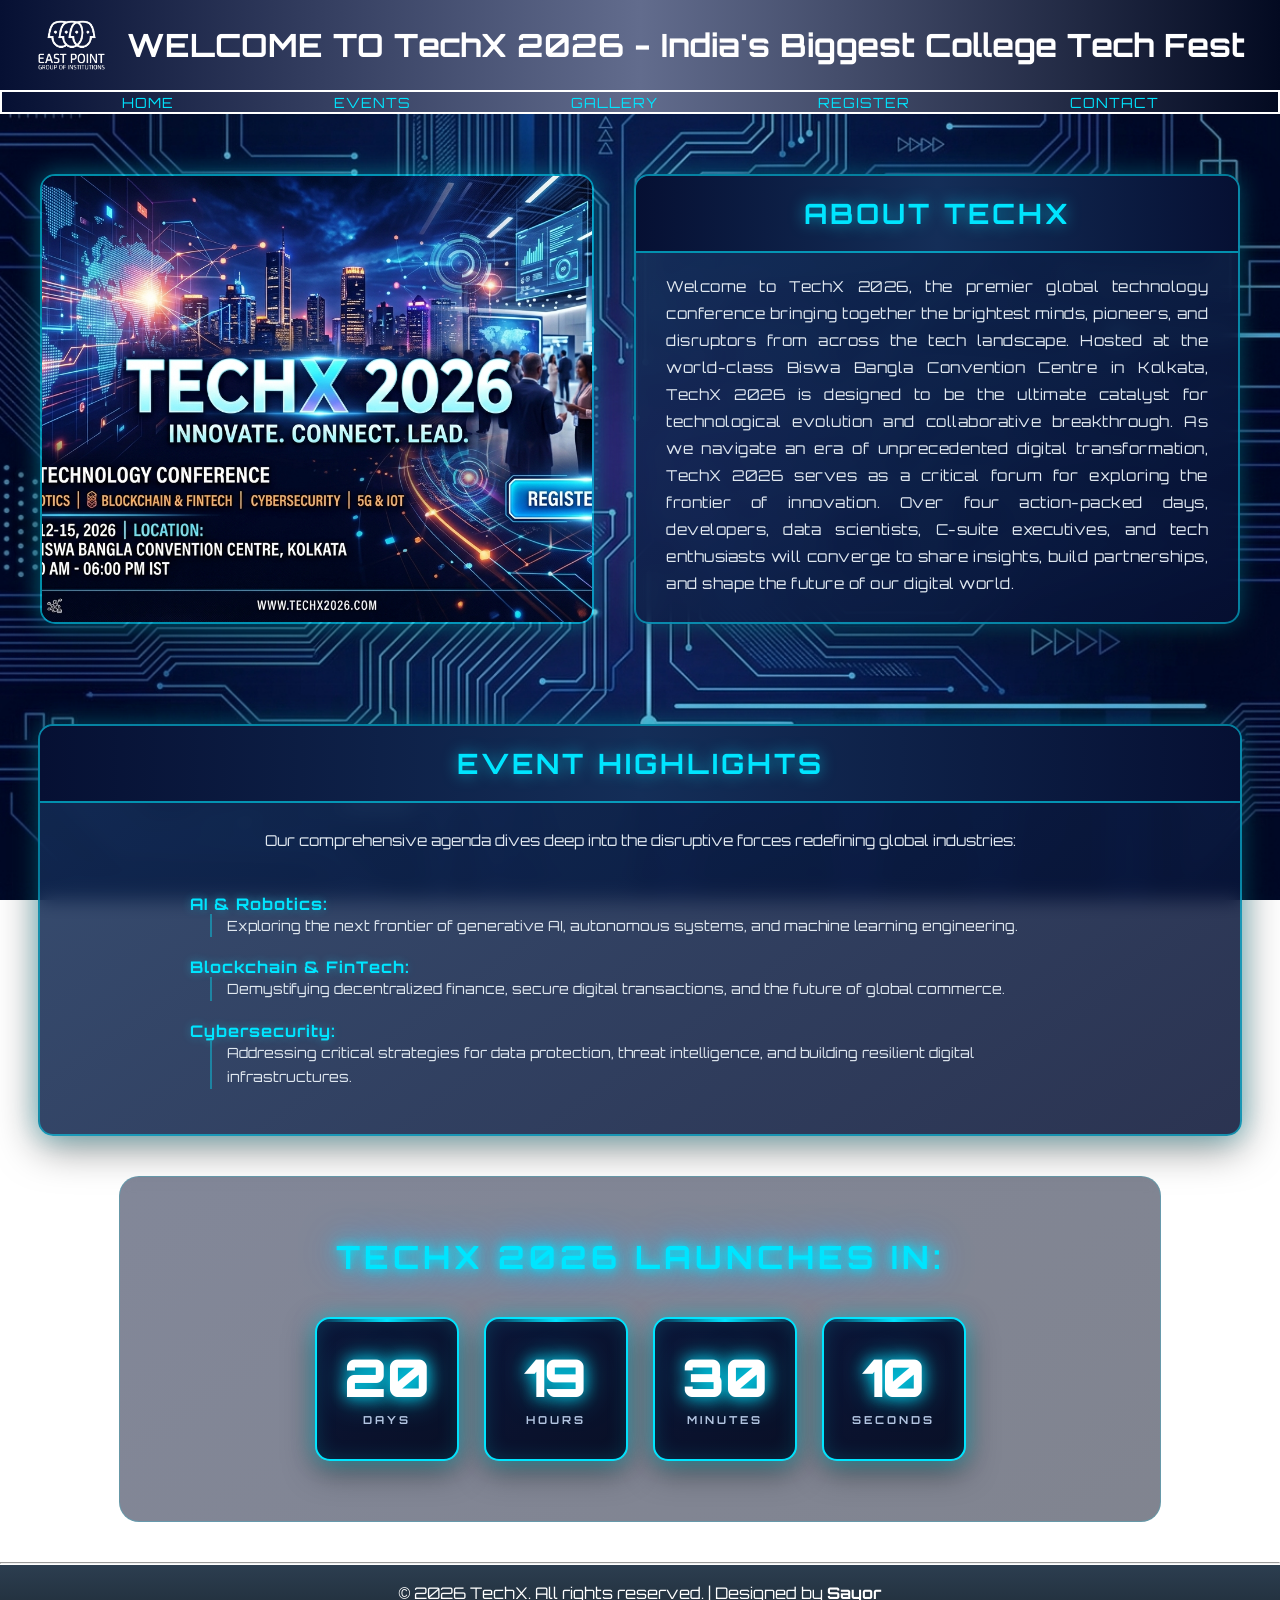
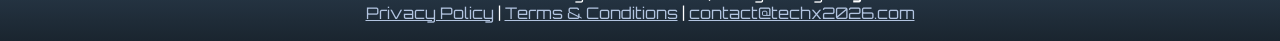
<file: index.html>
<!DOCTYPE html>
<html lang="en">
<head>
    <meta charset="UTF-8">
    <meta name="viewport" content="width=device-width, initial-scale=1.0">
    <title>TechX 2026</title>
    <meta name="description" content="This is the official website for TechX 2026">
    <meta name="author" content="Sayor">
    <link rel="icon" href="images/icons8-ico-16.png" type="images/png">
    <link rel="preconnect" href="https://fonts.googleapis.com">
    <link rel="preconnect" href="https://fonts.gstatic.com" crossorigin>
    <link href="https://fonts.googleapis.com/css2?family=Orbitron:wght@400..900&display=swap" rel="stylesheet">
    <link rel="stylesheet" href="css/style.css">
    <link rel="stylesheet" href="css/index.css">
</head>
<body>
    <header class="header">
        <div class="title-bar">
            <img src="images/logo.png" alt="College logo" id="logo">
            <h1>WELCOME TO TechX 2026 - India's Biggest College Tech Fest</h1>
        </div>
        <nav>
            <ul>
                <li><a href="index.html">HOME</a></li>
                <li><a href="events.html">EVENTS</a></li>
                <li><a href="gallery.html">GALLERY</a></li>
                <li><a href="register.html">REGISTER</a></li>
                <li><a href="contact.html">CONTACT</a></li>
            </ul>
        </nav>
    </header>
    <main class="hero-section">
        <section class="banner">
            <img src="images/Gemini_Generated_Image_js5zwejs5zwejs5z.png" alt="Event banner" height="200" id="event_logo">
            <section id="about">
            <h2>ABOUT TECHX</h2>
                <p>Welcome to TechX 2026, the premier global technology conference bringing together the brightest minds, pioneers, and disruptors from across the tech landscape. Hosted at the world-class Biswa Bangla Convention Centre in Kolkata, TechX 2026 is designed to be the ultimate catalyst for technological evolution and collaborative breakthrough.
                As we navigate an era of unprecedented digital transformation, TechX 2026 serves as a critical forum for exploring the frontier of innovation. Over four action-packed days, developers, data scientists, C-suite executives, and tech enthusiasts will converge to share insights, build partnerships, and shape the future of our digital world.</p>
            </section>
        </section>
        <section class="highlights">
            <h2>EVENT HIGHLIGHTS</h2>
            <p>Our comprehensive agenda dives deep into the disruptive forces redefining global industries:</p>
            <dl>
                <dt><b>AI & Robotics:</b></dt>
                <dd>Exploring the next frontier of generative AI, autonomous systems, and machine learning engineering.</dd>
                <dt><b>Blockchain & FinTech:</b></dt>
                <dd>Demystifying decentralized finance, secure digital transactions, and the future of global commerce.</dd>
                <dt><b>Cybersecurity:</b></dt>
                <dd>Addressing critical strategies for data protection, threat intelligence, and building resilient digital infrastructures.</dd>
            </dl>
        </section>
        <section>
        <div class="countdown-container">
            <h2>TechX 2026 Launches In:</h2>
                <div id="countdown">
                    <div class="time-box">
                    <span id="days">20</span>
                    <small>Days</small>
                </div>
                <div class="time-box">
                    <span id="hours">19</span>
                    <small>Hours</small>
                    </div>
                <div class="time-box">
                    <span id="minutes">30</span>
                    <small>Minutes</small>
                </div>
                <div class="time-box">
                    <span id="seconds">10</span>
                    <small>Seconds</small>
                </div>
            </div>
        </div>
        </section>
    </main>
    <hr>
    <footer class="footer">
        <p>&copy; 2026 TechX. All rights reserved. | Designed by <b>Sayor</b></p>
        <p>
            <a href="#">Privacy Policy</a> |
            <a href="#">Terms &amp; Conditions</a> |
            <a href="mailto:contact@techx2026.com">contact@techx2026.com</a>
        </p>
    </footer>
</body>
</html>
</file>
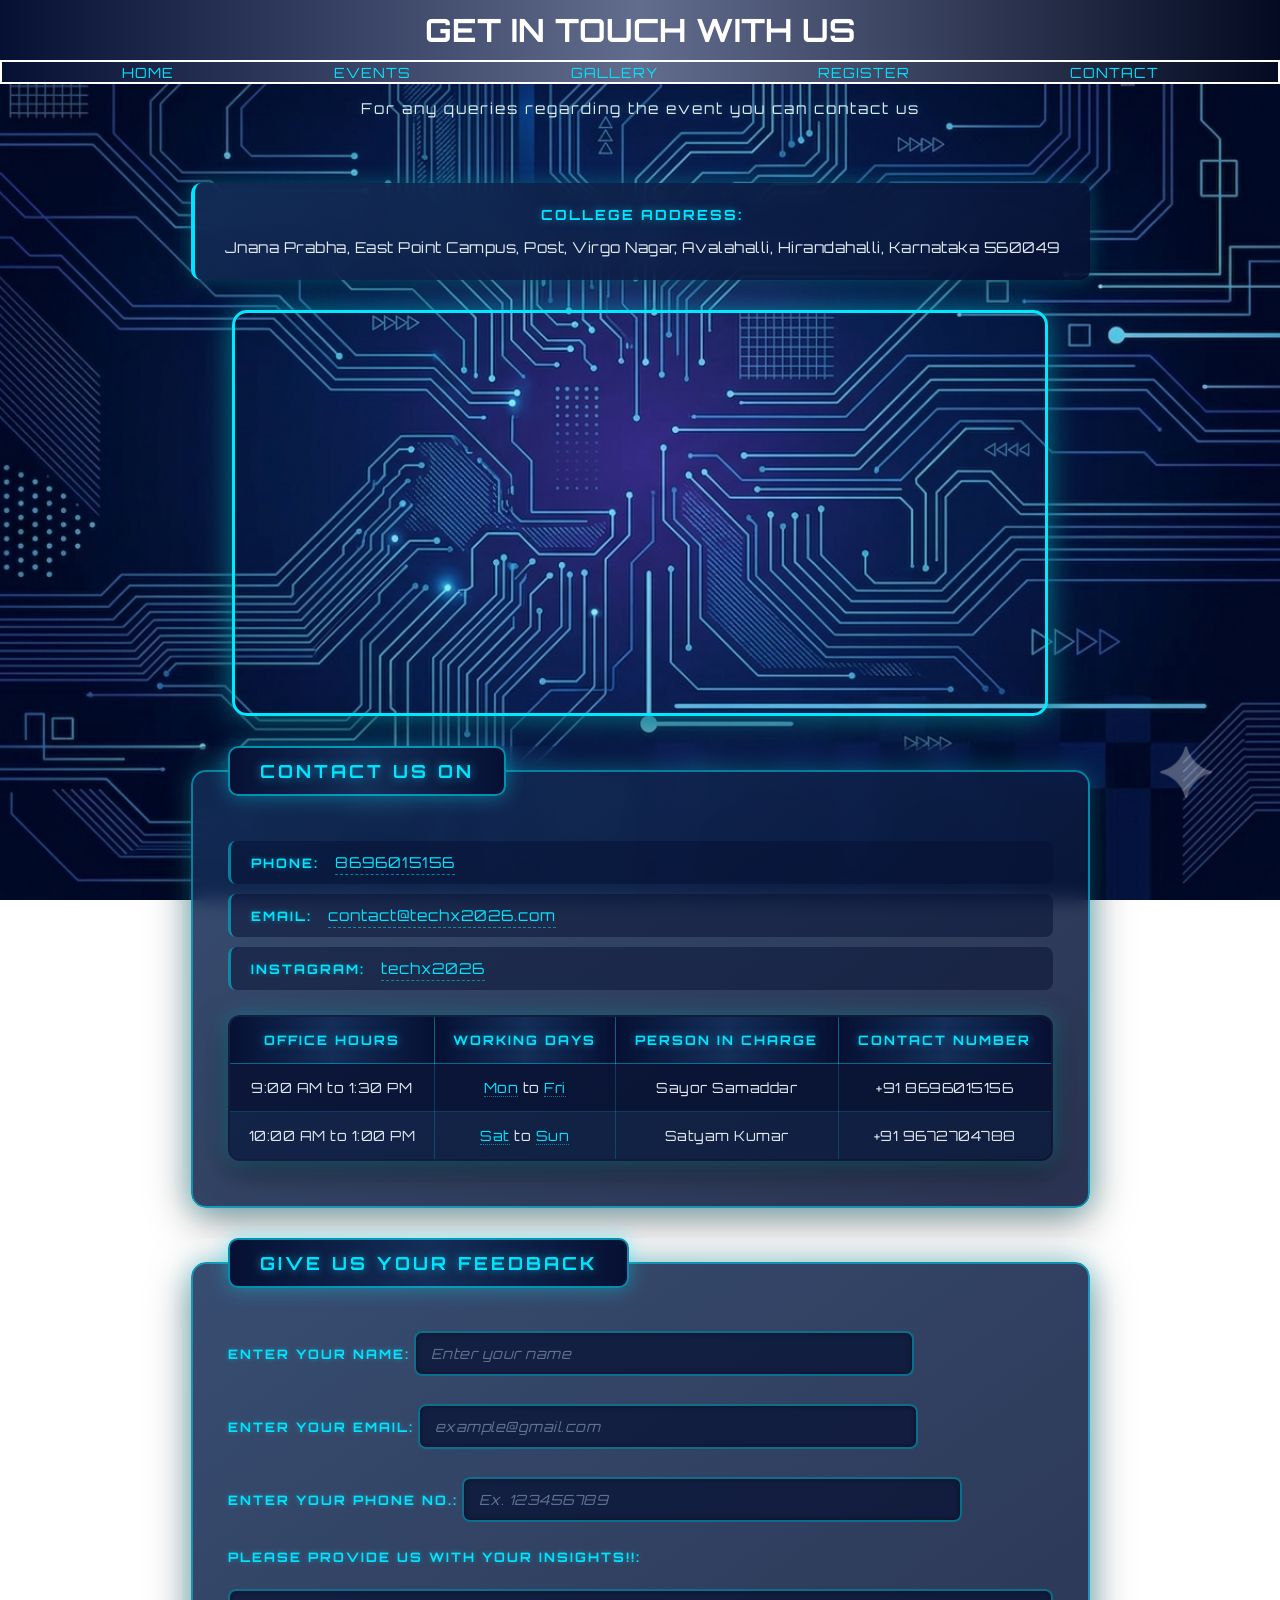
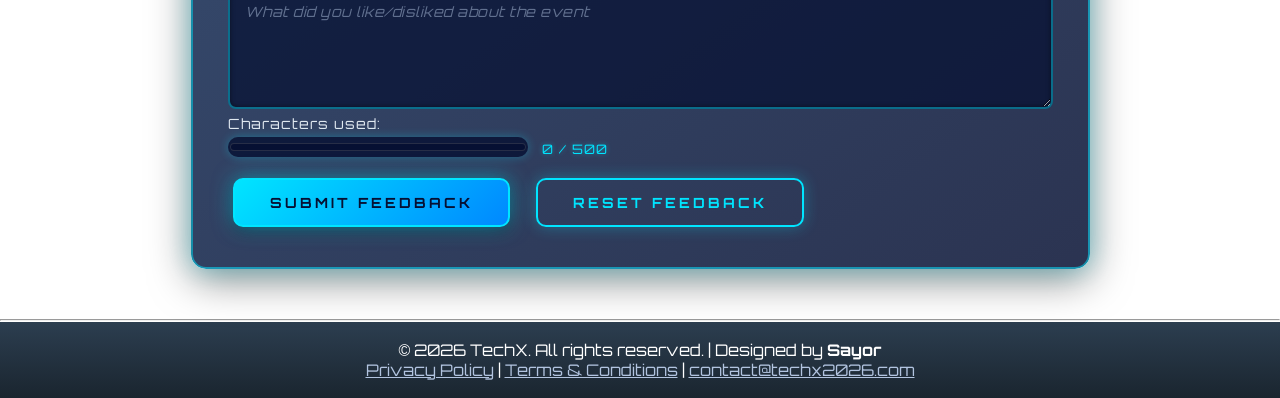
<file: contact.html>
<!DOCTYPE html>
<html lang="en">
<head>
    <meta charset="UTF-8">
    <meta name="viewport" content="width=device-width, initial-scale=1.0">
    <title>Contact</title>
    <meta name="description" content="This is the official website for TechX 2026">
    <meta name="author" content="Sayor">
    <link rel="icon" href="images/icons8-ico-16.png" type="images/png">
    <link rel="preconnect" href="https://fonts.googleapis.com">
    <link rel="preconnect" href="https://fonts.gstatic.com" crossorigin>
    <link href="https://fonts.googleapis.com/css2?family=Orbitron:wght@400..900&display=swap" rel="stylesheet">
    <link rel="stylesheet" href="css/style.css">
    <link rel="stylesheet" href="css/contact.css">
</head>
<body>
    <header class="header">
        <h1 class="title-bar">GET IN TOUCH WITH US</h1>
        <nav>
            <ul>
                <li><a href="index.html">HOME</a></li>
                <li><a href="events.html">EVENTS</a></li>
                <li><a href="gallery.html">GALLERY</a></li>
                <li><a href="register.html">REGISTER</a></li>
                <li><a href="contact.html">CONTACT</a></li>
            </ul>
        </nav>
        <p>For any queries regarding the event you can contact us</p>
    </header>
    <main>
        <p><b>College address:</b> Jnana Prabha, East Point Campus, Post, Virgo Nagar, Avalahalli, Hirandahalli, Karnataka 560049</p>
        <iframe 
            src="https://www.google.com/maps/embed?pb=!1m18!1m12!1m3!1d3887.262575235544!2d77.74088467591605!3d13.018919614138128!2m3!1f0!2f0!3f0!3m2!1i1024!2i768!4f13.1!3m3!1m2!1s0x3bae11d4e2402179%3A0x270929984dd1db7!2sEast+Point+College+of+Engineering+And+Technology!5e0!3m2!1sen!2sin!4v1715600000000!5m2!1sen!2sin" 
            width="40%" 
            height="350" 
            style="border: 5px solid black;" 
            allowfullscreen="" 
            loading="lazy" 
            referrerpolicy="no-referrer-when-downgrade"
            >
        </iframe>
        <fieldset>
            <legend><b>Contact us on</b></legend>
            <p><b>Phone: </b><a href="tel:+918696015156">8696015156</a></p>
            <p><b>Email: </b><a href="mailto:contact@techx2026.com">contact@techx2026.com</a></p>
            <p><b>Instagram: </b><a href="https://www.instagram.com/?hl=en">techx2026</a></p>
            <table border="3">
                <thead>
                    <tr>
                        <th>Office Hours</th>
                        <th>Working Days</th>
                        <th>Person in charge</th>
                        <th>Contact Number</th>
                    </tr>
                </thead>
                <tbody>
                    <tr>
                        <td>9:00 AM to 1:30 PM</td>
                        <td><abbr title="Monday">Mon</abbr> to <abbr title="Friday">Fri</abbr></td>
                        <td>Sayor Samaddar</td>
                        <td>+91 8696015156</td>
                    </tr>
                    <tr>  
                        <td>10:00 AM to 1:00 PM</td>
                        <td><abbr title="Saturday">Sat</abbr> to <abbr title="Sunday">Sun</abbr></td>
                        <td>Satyam Kumar</td>
                        <td>+91 9672704788</td>
                    </tr> 
                </tbody>
            </table>
        </fieldset>
        <fieldset>
            <legend><b>Give us your feedback</b></legend>
            <label for="name"><b>Enter your name: </b></label>
            <input type="text" id="name" name="name" placeholder="Enter your name"><br><br>
            <label for="email"><b>Enter your email: </b></label>
            <input type="email" id="email" name="email" placeholder="example@gmail.com"><br><br>
            <label for="phone"><b>Enter your phone no.: </b></label>
            <input type="tel" id="phone" name="phone" placeholder="Ex. 123456789">
            <p><b>Please provide us with your insights!!:</b></p>
            <textarea id="feedback" name="participant_feedback" rows="5" cols="50" placeholder="What did you like/disliked about the event" maxlength="500"></textarea>
            <br>
                <label for="char-meter">Characters used:</label><br>
                <meter id="char-meter" min="0" max="500" low="100" high="400" optimum="300" value="0"></meter>
                <span id="char-count">0 / 500</span>
            <br>
            <input type="submit" value="Submit Feedback">
            &nbsp;&nbsp;
            <input type="reset" value="Reset Feedback" id="resetBtn">
        </fieldset>
    </main>
    <hr>
    <footer class="footer">
        <p>&copy; 2026 TechX. All rights reserved. | Designed by <b>Sayor</b></p>
        <p>
            <a href="#">Privacy Policy</a> |
            <a href="#">Terms &amp; Conditions</a> |
            <a href="mailto:contact@techx2026.com">contact@techx2026.com</a>
        </p>
    </footer>
</body>
</html>
</file>
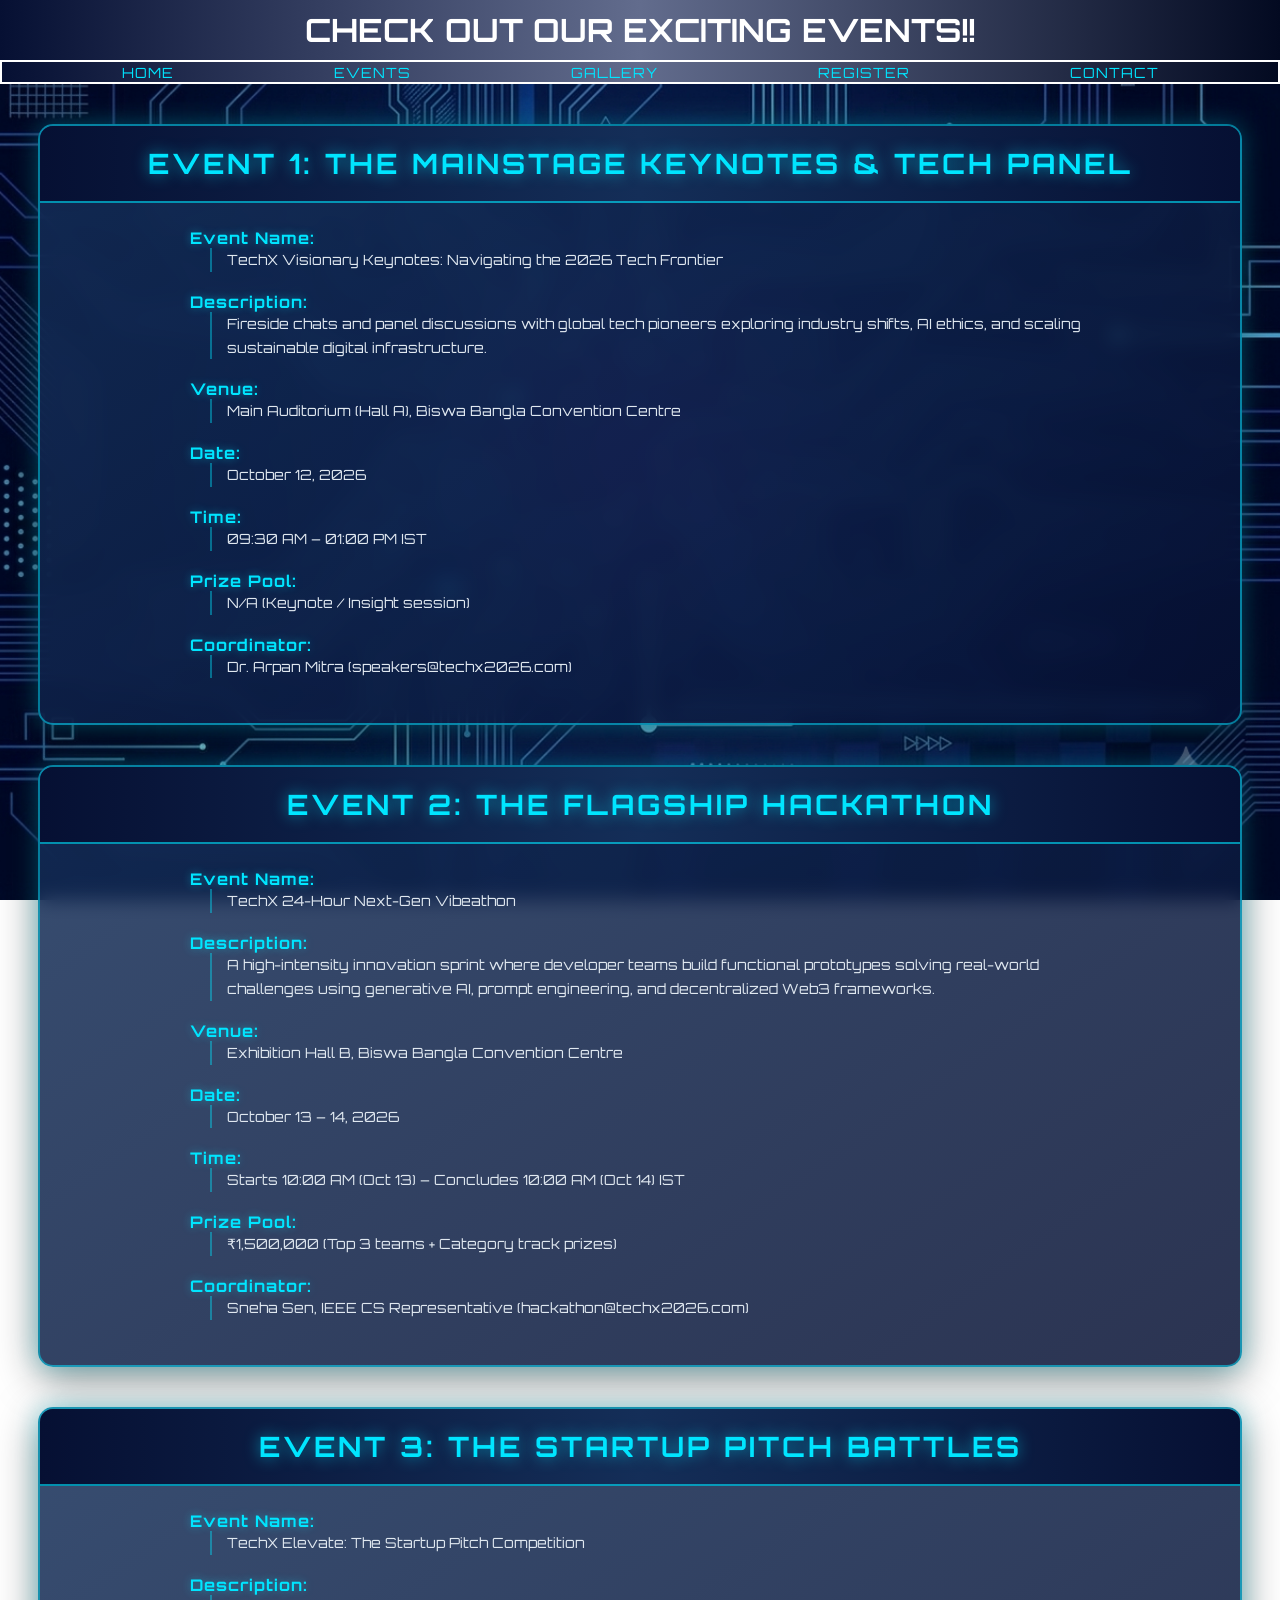
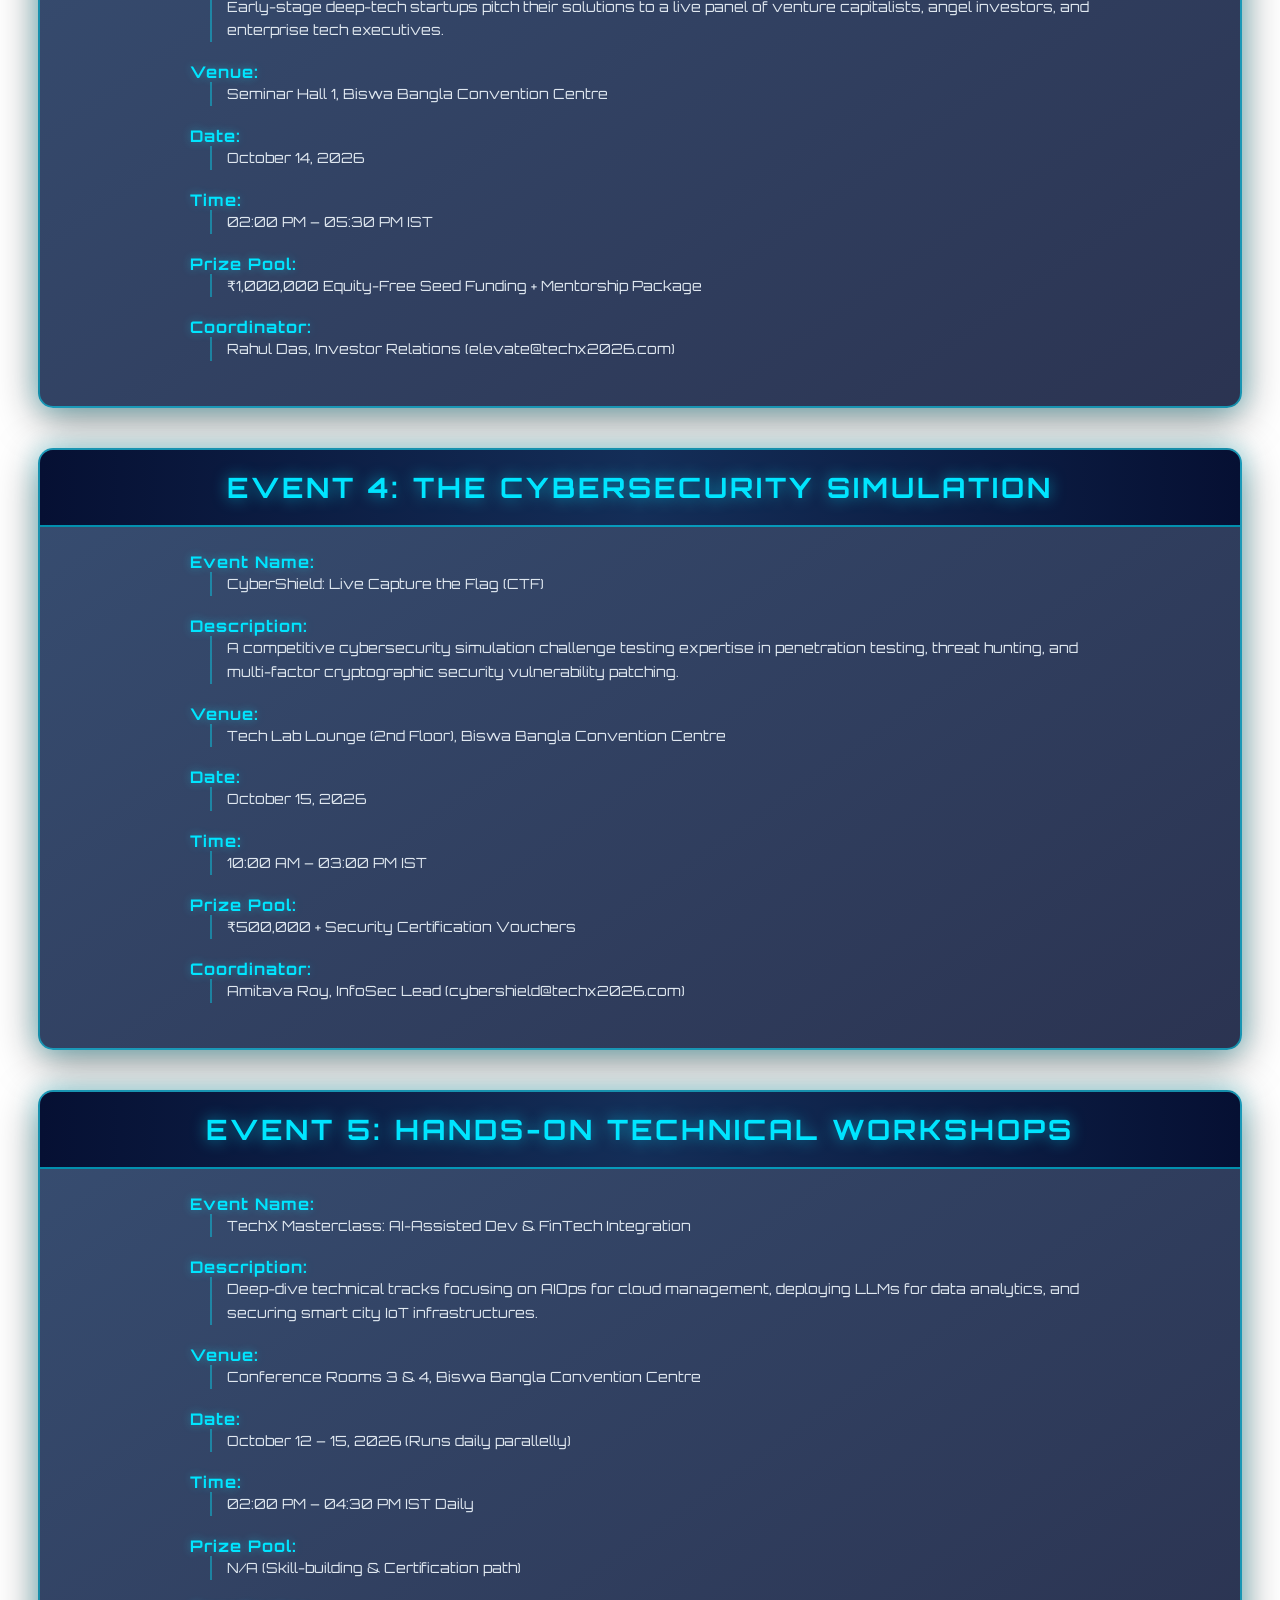
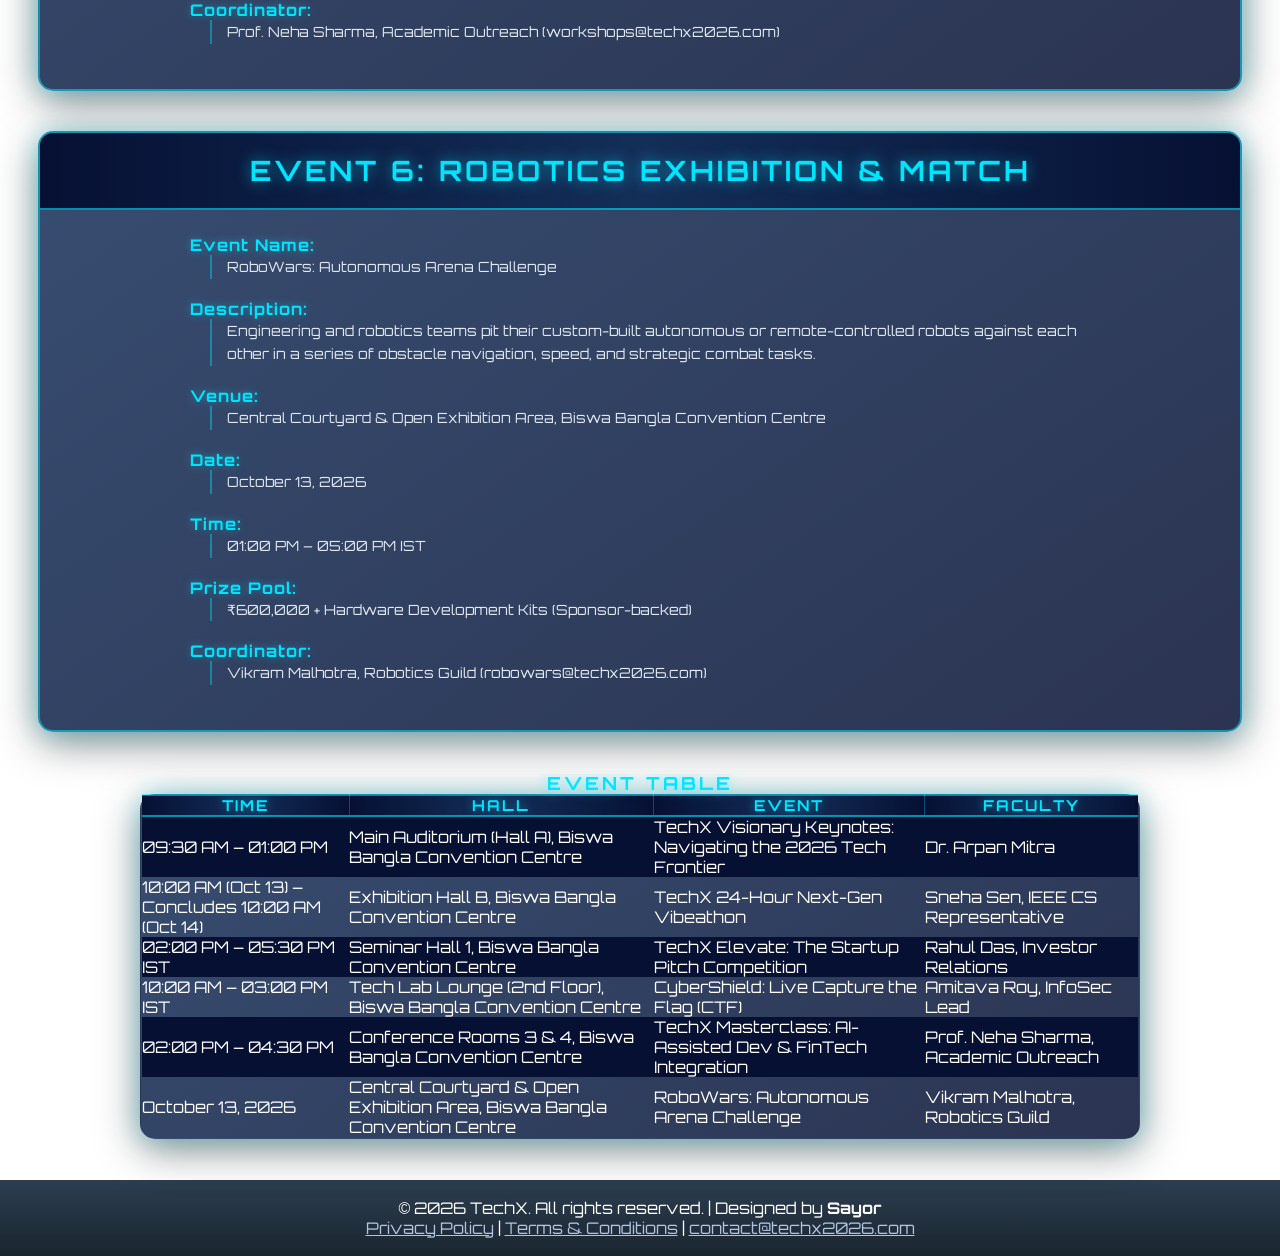
<file: events.html>
<!DOCTYPE html>
<html lang="en">
<head>
    <meta charset="UTF-8">
    <meta name="viewport" content="width=device-width, initial-scale=1.0">
    <title>EVENTS</title>
    <meta name="description" content="This is the official website for TechX 2026">
    <meta name="author" content="Sayor">
    <link rel="icon" href="images/icons8-ico-16.png" type="images/x-icon">
    <link rel="preconnect" href="https://fonts.googleapis.com">
    <link rel="preconnect" href="https://fonts.gstatic.com" crossorigin>
    <link href="https://fonts.googleapis.com/css2?family=Orbitron:wght@400..900&display=swap" rel="stylesheet">
    <link rel="stylesheet" href="css/style.css">
    <link rel="stylesheet" href="css/events.css">
</head>
<body>
    <header class="header">
        <h1 class="title-bar">CHECK OUT OUR EXCITING EVENTS!!</h1>
        <nav>
            <ul>
                <li><a href="index.html">HOME</a></li>
                <li><a href="events.html">EVENTS</a></li>
                <li><a href="gallery.html">GALLERY</a></li>
                <li><a href="register.html">REGISTER</a></li>
                <li><a href="contact.html">CONTACT</a></li>
            </ul>
        </nav>
    </header>
    <main class="hero-section">
        <ul>
        <article class="events">
            <li><h2>Event 1: The Mainstage Keynotes & Tech Panel</h2></li>
            <dl>
                <dt>Event Name:</dt>
                <dd>TechX Visionary Keynotes: Navigating the 2026 Tech Frontier</dd>
                <dt><b>Description:</b></dt>
                <dd>Fireside chats and panel discussions with global tech pioneers exploring industry shifts, AI ethics, and scaling sustainable digital infrastructure.</dd>
                <dt><b>Venue:</b></dt>
                <dd>Main Auditorium (Hall A), Biswa Bangla Convention Centre</dd>
                <dt><b>Date:</b></dt>
                <dd>October 12, 2026</dd>
                <dt><b>Time:</b></dt>
                <dd>09:30 AM – 01:00 PM IST</dd>
                <dt><b>Prize Pool:</b></dt>
                <dd>N/A (Keynote / Insight session)</dd>
                <dt><b>Coordinator:</b></dt>
                <dd>Dr. Arpan Mitra (speakers@techx2026.com)</dd>
            </dl>
        </article>
        <article class="events">
            <li><h2>Event 2: The Flagship Hackathon</h2></li>
            <dl>
                <dt>Event Name:</dt>
                <dd>TechX 24-Hour Next-Gen Vibeathon</dd>
                <dt><b>Description:</b></dt>
                <dd>A high-intensity innovation sprint where developer teams build functional prototypes solving real-world challenges using generative AI, prompt engineering, and decentralized Web3 frameworks.</dd>
                <dt><b>Venue:</b></dt>
                <dd>Exhibition Hall B, Biswa Bangla Convention Centre</dd>
                <dt><b>Date:</b></dt>
                <dd>October 13 – 14, 2026</dd>
                <dt><b>Time:</b></dt>
                <dd>Starts 10:00 AM (Oct 13) – Concludes 10:00 AM (Oct 14) IST</dd>
                <dt><b>Prize Pool:</b></dt>
                <dd>₹1,500,000 (Top 3 teams + Category track prizes)</dd>
                <dt><b>Coordinator:</b></dt>
                <dd>Sneha Sen, IEEE CS Representative (hackathon@techx2026.com)</dd>
            </dl>
        </article>
        <article class="events">
            <li><h2>Event 3: The Startup Pitch BattleS</h2></li>
            <dl>
                <dt><b>Event Name:</b></dt>
                <dd>TechX Elevate: The Startup Pitch Competition</dd>
                <dt><b>Description:</b></dt>
                <dd>Early-stage deep-tech startups pitch their solutions to a live panel of venture capitalists, angel investors, and enterprise tech executives.</dd>
                <dt><b>Venue:</b></dt>
                <dd>Seminar Hall 1, Biswa Bangla Convention Centre</dd>
                <dt><b>Date:</b></dt>
                <dd>October 14, 2026</dd>
                <dt><b>Time:</b></dt>
                <dd>02:00 PM – 05:30 PM IST</dd>
                <dt><b>Prize Pool:</b></dt>
                <dd>₹1,000,000 Equity-Free Seed Funding + Mentorship Package</dd>
                <dt><b>Coordinator:</b></dt>
                <dd>Rahul Das, Investor Relations (elevate@techx2026.com)</dd>
            </dl>
        </article>
        <article class="events">
            <li><h2>Event 4: The Cybersecurity Simulation</h2></li>
            <dl>
                <dt><b>Event Name:</b></dt>
                <dd>CyberShield: Live Capture the Flag (CTF)</dd>
                <dt><b>Description:</b></dt>
                <dd>A competitive cybersecurity simulation challenge testing expertise in penetration testing, threat hunting, and multi-factor cryptographic security vulnerability patching.</dd>
                <dt><b>Venue:</b></dt>
                <dd>Tech Lab Lounge (2nd Floor), Biswa Bangla Convention Centre</dd>
                <dt><b>Date:</b></dt>
                <dd>October 15, 2026</dd>
                <dt><b>Time:</b></dt>
                <dd>10:00 AM – 03:00 PM IST</dd>
                <dt><b>Prize Pool:</b></dt>
                <dd>₹500,000 + Security Certification Vouchers</dd>
                <dt><b>Coordinator:</b></dt>
                <dd>Amitava Roy, InfoSec Lead (cybershield@techx2026.com)</dd>
            </dl>
        </article>
        <article class="events">
            <li><h2>Event 5: Hands-on Technical Workshops</h2></li>
            <dl>
                <dt><b>Event Name:</b></dt>
                <dd>TechX Masterclass: AI-Assisted Dev & FinTech Integration</dd>
                <dt><b>Description:</b></dt>
                <dd>Deep-dive technical tracks focusing on AIOps for cloud management, deploying LLMs for data analytics, and securing smart city IoT infrastructures.</dd>
                <dt><b>Venue:</b></dt>
                <dd>Conference Rooms 3 & 4, Biswa Bangla Convention Centre</dd>
                <dt><b>Date:</b></dt>
                <dd>October 12 – 15, 2026 (Runs daily parallelly)</dd>
                <dt><b>Time:</b></dt>
                <dd>02:00 PM – 04:30 PM IST Daily</dd>
                <dt><b>Prize Pool:</b></dt>
                <dd>N/A (Skill-building & Certification path)</dd>
                <dt><b>Coordinator:</b></dt>
                <dd>Prof. Neha Sharma, Academic Outreach (workshops@techx2026.com)</dd>
            </dl>
        </article>
        <article class="events">
            <li><h2>Event 6: Robotics Exhibition & Match</h2></li>
            <dl>
                <dt><b>Event Name:</b></dt>
                <dd>RoboWars: Autonomous Arena Challenge</dd>
                <dt><b>Description:</b></dt>
                <dd>Engineering and robotics teams pit their custom-built autonomous or remote-controlled robots against each other in a series of obstacle navigation, speed, and strategic combat tasks.</dd>
                <dt><b>Venue:</b></dt>
                <dd>Central Courtyard & Open Exhibition Area, Biswa Bangla Convention Centre</dd>
                <dt><b>Date:</b></dt>
                <dd>October 13, 2026</dd>
                <dt><b>Time:</b></dt>
                <dd>01:00 PM – 05:00 PM IST</dd>
                <dt><b>Prize Pool:</b></dt>
                <dd>₹600,000 + Hardware Development Kits (Sponsor-backed)</dd>
                <dt><b>Coordinator:</b></dt>
                <dd>Vikram Malhotra, Robotics Guild (robowars@techx2026.com)</dd>
            </dl>
        </article>
        </ul>
        <table class="event-table">
            <caption>Event Table</caption>
            <thead>
                <tr>
                    <th>Time</th>
                    <th>Hall</th>
                    <th>Event</th>
                    <th>Faculty</th>
                </tr>
            </thead>
            <tbody>
                <tr class="s1">
                    <td>09:30 AM – 01:00 PM</td>
                    <td>Main Auditorium (Hall A), Biswa Bangla Convention Centre</td>
                    <td>TechX Visionary Keynotes: Navigating the 2026 Tech Frontier</td>
                    <td>Dr. Arpan Mitra</td>
                </tr>
                <tr class="s2">
                    <td>10:00 AM (Oct 13) – Concludes 10:00 AM (Oct 14)</td>
                    <td>Exhibition Hall B, Biswa Bangla Convention Centre</td>
                    <td>TechX 24-Hour Next-Gen Vibeathon</td>
                    <td>Sneha Sen, IEEE CS Representative</td>
                </tr>
                <tr class="s3">
                    <td>02:00 PM – 05:30 PM IST</td>
                    <td>Seminar Hall 1, Biswa Bangla Convention Centre</td>
                    <td>TechX Elevate: The Startup Pitch Competition</td>
                    <td>Rahul Das, Investor Relations</td>
                </tr>
                <tr class="s4">
                    <td>10:00 AM – 03:00 PM IST</td>
                    <td>Tech Lab Lounge (2nd Floor), Biswa Bangla Convention Centre</td>
                    <td>CyberShield: Live Capture the Flag (CTF)</td>
                    <td>Amitava Roy, InfoSec Lead</td>
                </tr>
                <tr class="s5">
                    <td>02:00 PM – 04:30 PM</td>
                    <td>Conference Rooms 3 & 4, Biswa Bangla Convention Centre</td>
                    <td>TechX Masterclass: AI-Assisted Dev & FinTech Integration</td>
                    <td>Prof. Neha Sharma, Academic Outreach</td>
                </tr>
                <tr class="s6">
                    <td>October 13, 2026</td>
                    <td>Central Courtyard & Open Exhibition Area, Biswa Bangla Convention Centre</td>
                    <td>RoboWars: Autonomous Arena Challenge</td>
                    <td>Vikram Malhotra, Robotics Guild</td>
                </tr>
            </tbody>
        </table>
    </main>
    <footer class="footer">
        <p>&copy; 2026 TechX. All rights reserved. | Designed by <b>Sayor</b></p>
        <p>
            <a href="#">Privacy Policy</a> |
            <a href="#">Terms &amp; Conditions</a> |
            <a href="mailto:contact@techx2026.com">contact@techx2026.com</a>
        </p>
    </footer>
</body>
</html>
</file>
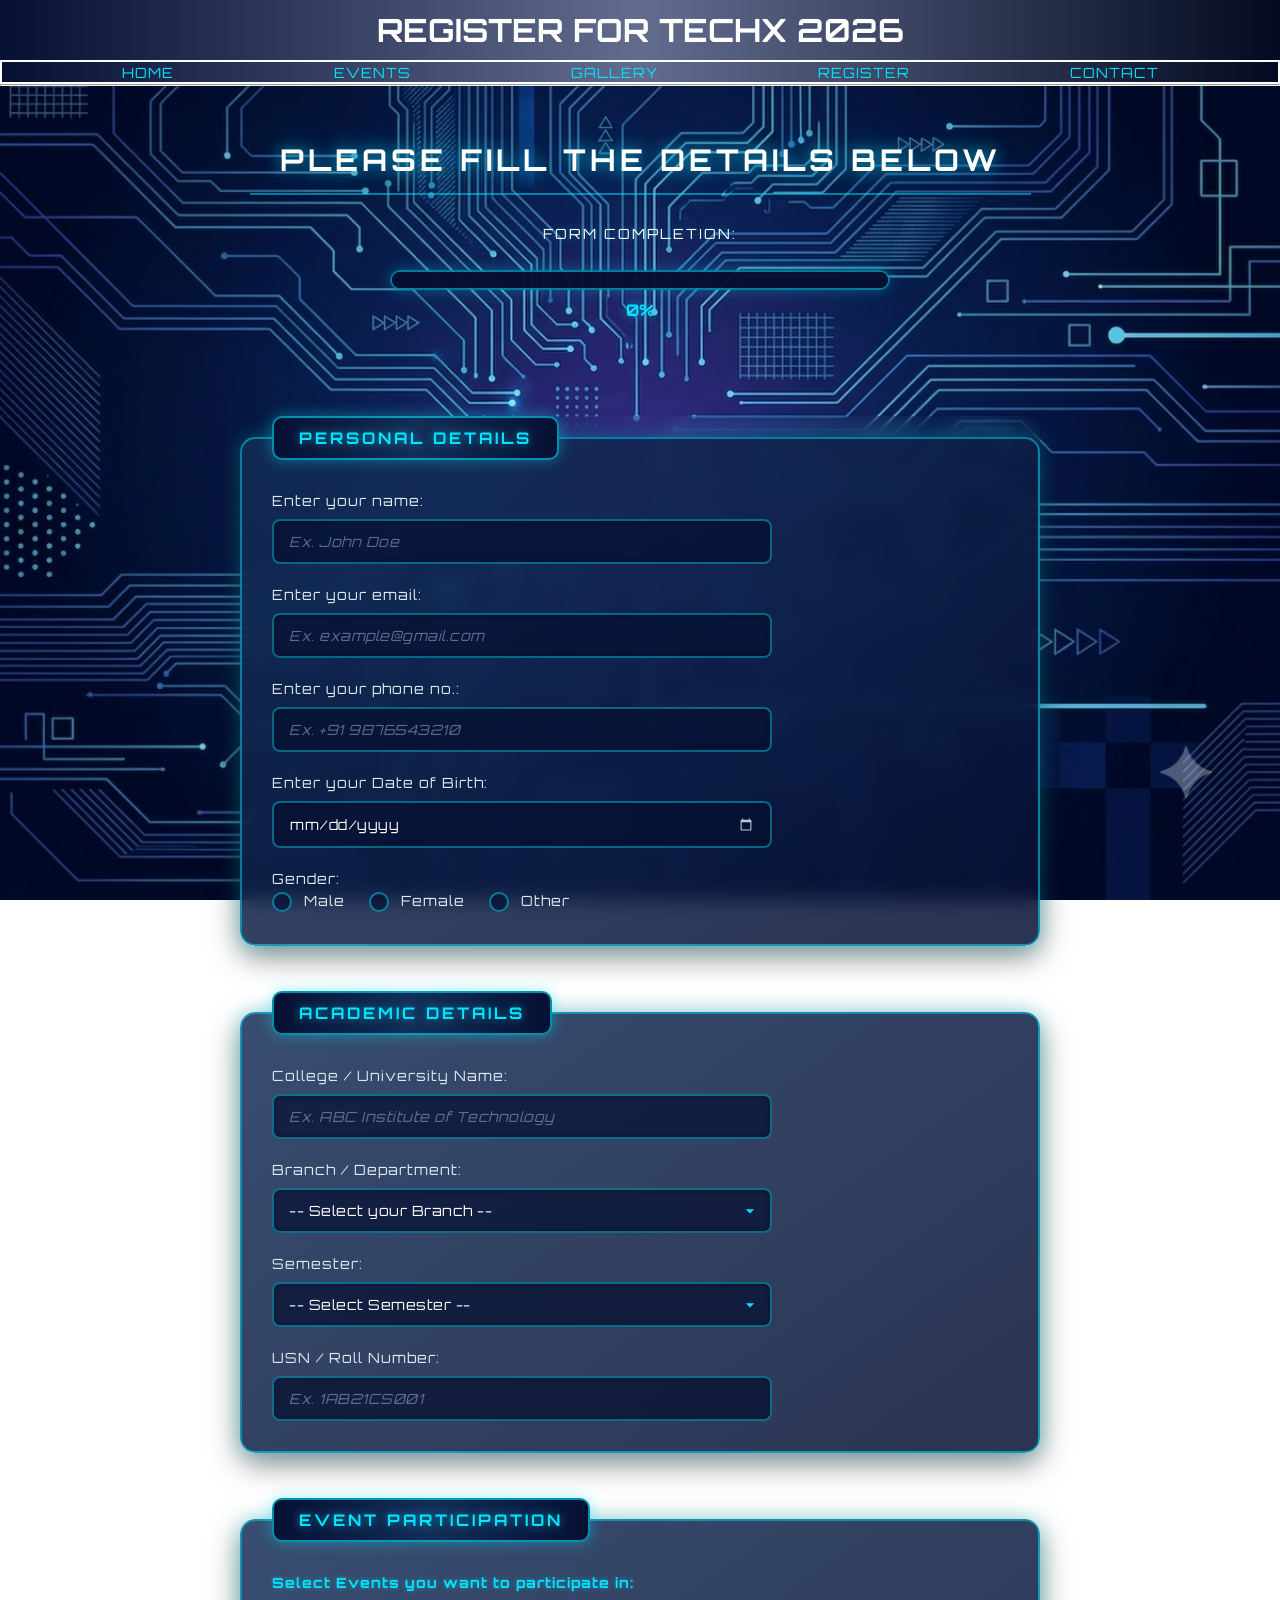
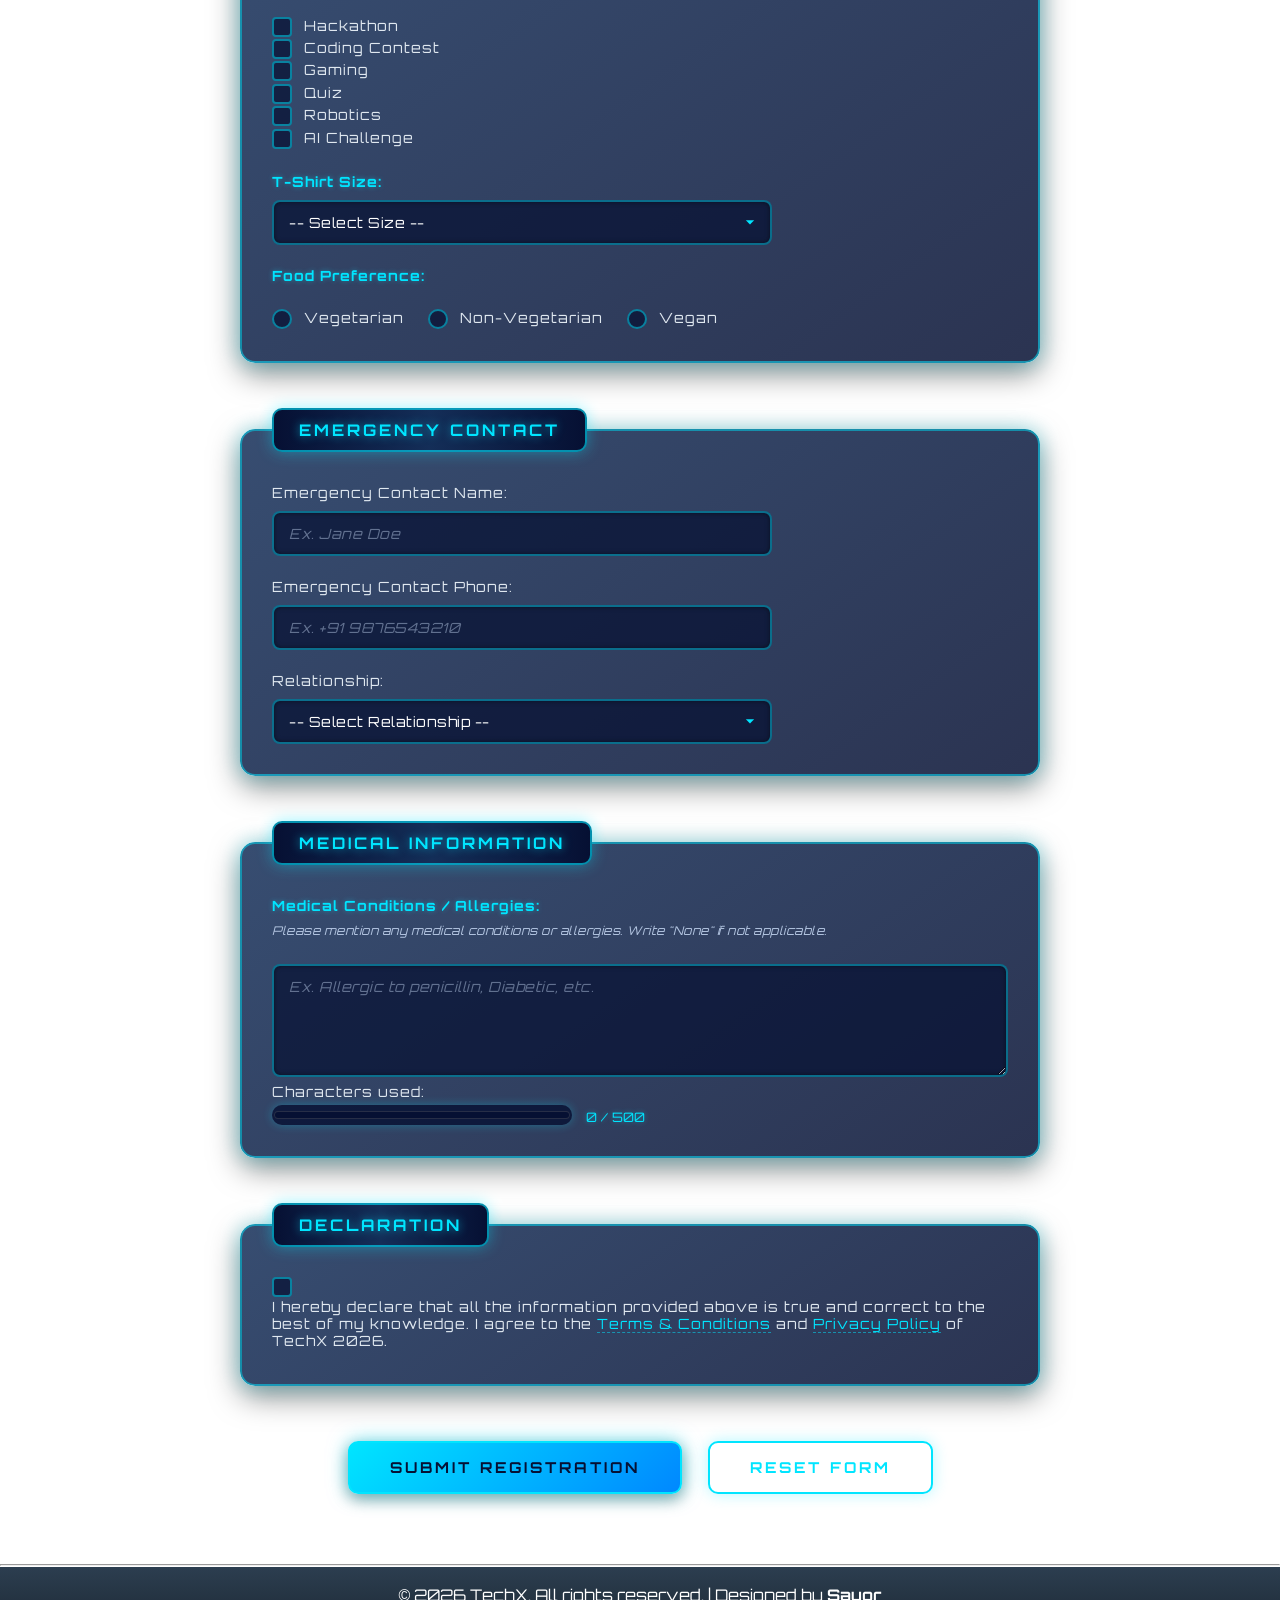
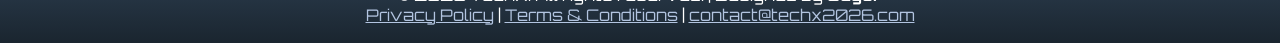
<file: register.html>
<!DOCTYPE html>
<html lang="en">
<head>
    <meta charset="UTF-8">
    <meta name="viewport" content="width=device-width, initial-scale=1.0">
    <title>Registration</title>
    <meta name="description" content="This is the official website for TechX 2026">
    <meta name="author" content="Sayor">
    <link rel="icon" href="images/icons8-ico-16.png" type="images/png">
    <link rel="preconnect" href="https://fonts.googleapis.com">
    <link rel="preconnect" href="https://fonts.gstatic.com" crossorigin>
    <link href="https://fonts.googleapis.com/css2?family=Orbitron:wght@400..900&display=swap" rel="stylesheet">
    <link rel="stylesheet" href="css/style.css">
    <link rel="stylesheet" href="css/register.css">
</head>
<body>
    <header class="header">
        <h1 class="title-bar">REGISTER FOR TECHX 2026</h1>
        <nav>
            <ul>
                <li><a href="index.html">HOME</a></li>
                <li><a href="events.html">EVENTS</a></li>
                <li><a href="gallery.html">GALLERY</a></li>
                <li><a href="register.html">REGISTER</a></li>
                <li><a href="contact.html">CONTACT</a></li>
            </ul>
        </nav>
        <hr>
    </header>
    <main class="hero-section">
        <h2>Please fill the details below</h2>
        <label for="form-progress">Form Completion:</label><br>
        <progress id="form-progress" value="0" max="100" style="width: 400px; height: 15px;"></progress>
        <span id="progress-text">0%</span>

        <br><br>

        <form action="#" method="post" id="registrationForm">
            <fieldset>
                <legend><b>Personal Details</b></legend>

                <label for="name">Enter your name:</label><br>
                <input type="text" id="name" name="name" placeholder="Ex. John Doe" required>
                <br><br>

                <label for="email">Enter your email:</label><br>
                <input type="email" id="email" name="email" placeholder="Ex. example@gmail.com" required>
                <br><br>

                <label for="phone">Enter your phone no.:</label><br>
                <input type="tel" id="phone" name="phone" placeholder="Ex. +91 9876543210" required>
                <br><br>

                <label for="dob">Enter your Date of Birth:</label><br>
                <input type="date" id="dob" name="dob" required>
                <br><br>

                <label>Gender:</label><br>
                <input type="radio" id="male" name="gender" value="male" required>
                <label for="male">Male</label>

                <input type="radio" id="female" name="gender" value="female">
                <label for="female">Female</label>

                <input type="radio" id="other" name="gender" value="other">
                <label for="other">Other</label>
                <br>
            </fieldset>
            <br>
            <fieldset>
                <legend><b>Academic Details</b></legend>
                <label for="college">College / University Name:</label><br>
                <input type="text" id="college" name="college" placeholder="Ex. ABC Institute of Technology" required>
                <br><br>
                <label for="branch">Branch / Department:</label><br>
                <select id="branch" name="branch" required>
                    <option value="" disabled selected>-- Select your Branch --</option>
                    <option value="cse">Computer Science & Engineering (CSE)</option>
                    <option value="ise">Information Science & Engineering (ISE)</option>
                    <option value="ece">Electronics & Communication (ECE)</option>
                    <option value="eee">Electrical & Electronics (EEE)</option>
                    <option value="me">Mechanical Engineering (ME)</option>
                    <option value="ce">Civil Engineering (CE)</option>
                    <option value="aiml">AI & Machine Learning (AIML)</option>
                    <option value="ds">Data Science (DS)</option>
                    <option value="other">Other</option>
                </select>
                <br><br>
                <label for="semester">Semester:</label><br>
                <select id="semester" name="semester" required>
                    <option value="" disabled selected>-- Select Semester --</option>
                    <option value="1">1st Semester</option>
                    <option value="2">2nd Semester</option>
                    <option value="3">3rd Semester</option>
                    <option value="4">4th Semester</option>
                    <option value="5">5th Semester</option>
                    <option value="6">6th Semester</option>
                    <option value="7">7th Semester</option>
                    <option value="8">8th Semester</option>
                </select>
                <br><br>
                <label for="usn">USN / Roll Number:</label><br>
                <input type="text" id="usn" name="usn" placeholder="Ex. 1AB21CS001" required>
                <br>
            </fieldset>
            <br>
            <fieldset>
                <legend><b>Event Participation</b></legend>
                <label><b>Select Events you want to participate in:</b></label><br><br>
                <input type="checkbox" id="hackathon" name="events" value="hackathon">
                <label for="hackathon">Hackathon</label>
                <br>
                <input type="checkbox" id="coding" name="events" value="coding">
                <label for="coding">Coding Contest</label>
                <br>
                <input type="checkbox" id="gaming" name="events" value="gaming">
                <label for="gaming">Gaming</label>
                <br>
                <input type="checkbox" id="quiz" name="events" value="quiz">
                <label for="quiz">Quiz</label>
                <br>
                <input type="checkbox" id="robotics" name="events" value="robotics">
                <label for="robotics">Robotics</label>
                <br>
                <input type="checkbox" id="ai_challenge" name="events" value="ai_challenge">
                <label for="ai_challenge">AI Challenge</label><br><br>
                <label for="tshirt"><b>T-Shirt Size:</b></label><br>
                <select id="tshirt" name="tshirt_size" required>
                    <option value="" disabled selected>-- Select Size --</option>
                    <option value="S"><abbr title="Small">S</abbr></option>
                    <option value="M"><abbr title="Medium">M</abbr></option>
                    <option value="L"><abbr title="Large">L</abbr></option>
                    <option value="XL"><abbr title="Extra Large">XL</abbr></option>
                    <option value="XXL"><abbr title="Double Extra Large">XXL</abbr></option>
                </select>
                <br><br>
                <label><b>Food Preference:</b></label><br><br>
                <input type="radio" id="veg" name="food" value="veg" required>
                <label for="veg">Vegetarian</label>
                <input type="radio" id="nonveg" name="food" value="non_veg">
                <label for="nonveg">Non-Vegetarian</label>
                <input type="radio" id="vegan" name="food" value="vegan">
                <label for="vegan">Vegan</label>
                <br>
            </fieldset>
            <br>
            <fieldset>
                <legend><b>Emergency Contact</b></legend>
                <label for="emergency_name">Emergency Contact Name:</label><br>
                <input type="text" id="emergency_name" name="emergency_name" placeholder="Ex. Jane Doe" required><br><br>
                <label for="emergency_phone">Emergency Contact Phone:</label><br>
                <input type="tel" id="emergency_phone" name="emergency_phone" placeholder="Ex. +91 9876543210" required><br><br>
                <label for="relationship">Relationship:</label><br>
                <select id="relationship" name="relationship">
                    <option value="" disabled selected>-- Select Relationship --</option>
                    <option value="parent">Parent</option>
                    <option value="sibling">Sibling</option>
                    <option value="guardian">Guardian</option>
                    <option value="friend">Friend</option>
                    <option value="other">Other</option>
                </select>
                <br>
            </fieldset>
            <br>
            <fieldset>
                <legend><b>Medical Information</b></legend>
                <label for="medical"><b>Medical Conditions / Allergies:</b></label><br>
                <small>Please mention any medical conditions or allergies. Write "None" if not applicable.</small>
                <br><br>
                <textarea id="medical" name="medical_conditions" rows="5" cols="50"
                    placeholder="Ex. Allergic to penicillin, Diabetic, etc."
                    maxlength="500"></textarea>
                <br>
                <label for="char-meter">Characters used:</label><br>
                <meter id="char-meter" min="0" max="500" low="100" high="400" optimum="300" value="0"></meter>
                <span id="char-count">0 / 500</span>
                <br>
            </fieldset>
            <br>
            <fieldset>
                <legend><b>Declaration</b></legend>

                <input type="checkbox" id="declaration" name="declaration" required>
                <label for="declaration">
                    I hereby declare that all the information provided above is
                    true and correct to the best of my knowledge. I agree to the
                    <a href="#">Terms &amp; Conditions</a> and
                    <a href="#">Privacy Policy</a> of TechX 2026.
                </label>
                <br>
            </fieldset>
            <br>
            <input type="submit" value="Submit Registration">
            &nbsp;&nbsp;
            <input type="reset" value="Reset Form" id="resetBtn">
        </form>
    </main>
    <hr>
    <footer class="footer">
        <p>&copy; 2026 TechX. All rights reserved. | Designed by <b>Sayor</b></p>
        <p>
            <a href="#">Privacy Policy</a> |
            <a href="#">Terms &amp; Conditions</a> |
            <a href="mailto:contact@techx2026.com">contact@techx2026.com</a>
        </p>
    </footer>
</body>
</html>
</file>
<file: css/style.css>
*{
    margin: 0;
    padding: 0;
}
body{
    background-image: url(../images/Gemini_Generated_Image_6oyf46oyf46oyf46.png);
    background-position: center;
    background-repeat: no-repeat;
    background-size: cover;
    background-attachment: fixed;
    min-height: 100vh;
    display: flex;
    flex-direction: column;
}

html {
    height: 100%;
}

.hero-section {
    flex: 1;
}

.title-bar {
    display: flex;              
    align-items: center;        
    justify-content: center;    
    gap: 20px;                  
    background: linear-gradient(to right, #061033 0%, #626c8d 50%, #030a21 100%);
    padding: 10px 20px;
}

.title-bar #logo {
    height: 70px;              
    width: auto;                
}

h1 {
    color: white;
    font-family: "Orbitron", sans-serif;
    text-align: center;
}

.header{
    position: sticky;
    top: 0;
    z-index: 2;
}

.header nav{
    border: white solid 2px;
    background:linear-gradient(to right, #061033 0%, #626c8d 50%, #030a21 100%);
}

.header li{
    display: inline;
    margin: 0 50px;
    font-family:"Orbitron", sans-serif;
}

.header ul{
    justify-content: center;
    list-style: none;         
    margin: 0 20px;
    padding: 0px 160px;
    display: flex;             
    gap: 60px;               
}

.header a{
    text-decoration: none;    
    color: #00e5ff;          
    font-weight: normal;     
    font-size: 14px;
    letter-spacing: 1px;
    transition: color 0.3s;
}


.header a.active{
    color: rgba(0, 229, 255, 0.5);           
}

.header a:hover {
    color: #ffffff;
    transform: translateY(-5px);
    box-shadow: 0 0 40px rgba(0, 229, 255, 0.5),
                0 15px 50px rgba(0, 0, 0, 0.6);
}

.footer{
    border-top: white solid 1px;
    background: linear-gradient(to bottom, #2c3e50, #1a252f);
    padding: 2vh 0;
}
.footer p{
    text-align: center;
    margin: 0;
    padding: 0;
    font-family:"Orbitron", sans-serif;
    color: #ffffff;
}

.footer a {
    color: #b2c4e0;                  
    text-decoration: underline;
}
</file>
<file: css/index.css>
.banner {
    display: flex;
    align-items: stretch;              
    justify-content: center;
    gap: 40px;
    padding: 60px 40px;
    flex-wrap: wrap;
    max-width: 1400px;
    margin: 0 auto;
}

#event_logo {
    max-width: 550px;
    width: 100%;
    height: auto;
    display: block;
    border: 2px solid rgba(0, 229, 255, 0.6);
    border-radius: 15px;
    box-shadow: 0 0 25px rgba(0, 229, 255, 0.4),
                0 10px 40px rgba(0, 0, 0, 0.5);
    transition: transform 0.4s ease, box-shadow 0.4s ease;
    object-fit: cover;
}

#event_logo:hover {
    transform: scale(1.02);
    box-shadow: 0 0 40px rgba(0, 229, 255, 0.7),
                0 15px 50px rgba(0, 0, 0, 0.6);
}

#about {
    flex: 1;
    max-width: 650px;
    min-width: 300px;
    
    background: linear-gradient(145deg, 
                rgba(20, 46, 88, 0.85), 
                rgba(6, 16, 51, 0.85));
    backdrop-filter: blur(10px);
    -webkit-backdrop-filter: blur(10px);
    
    border: 2px solid rgba(0, 229, 255, 0.5);
    border-radius: 15px;
    padding: 0 0 25px 0;
    
    color: #ffffff;
    font-family: "Orbitron", sans-serif;
    
    box-shadow: 0 0 25px rgba(0, 229, 255, 0.3),
                0 10px 40px rgba(0, 0, 0, 0.5);
    
    overflow: hidden;
    transition: transform 0.4s ease, box-shadow 0.4s ease;
}

#about:hover {
    transform: translateY(-5px);
    box-shadow: 0 0 40px rgba(0, 229, 255, 0.5),
                0 15px 50px rgba(0, 0, 0, 0.6);
}

#about h2 {
    font-size: 28px;
    margin: 0 0 20px 0;
    padding: 20px;
    text-align: center;
    letter-spacing: 3px;
    text-transform: uppercase;
    
    color: #00e5ff;
    background: linear-gradient(to right, 
                #061033, 
                #142e58, 
                #061033);
    border-bottom: 2px solid rgba(0, 229, 255, 0.6);
    
    text-shadow: 0 0 15px rgba(0, 229, 255, 0.6);
}

#about p {
    font-size: 15px;
    line-height: 1.8;
    text-align: justify;
    padding: 0 30px;
    color: #e0e8f0;
    letter-spacing: 0.5px;
}

.highlights {
    color: white;
    font-family: "Orbitron", sans-serif;
    text-align: center;
    
    background: linear-gradient(145deg, 
                rgba(20, 46, 88, 0.85), 
                rgba(6, 16, 51, 0.85));
    backdrop-filter: blur(10px);
    
    border: 2px solid rgba(0, 229, 255, 0.5);
    border-radius: 15px;
    
    max-width: 1200px;
    margin: 40px auto;
    padding: 0 0 30px 0;
    overflow: hidden;
    
    box-shadow: 0 0 25px rgba(0, 229, 255, 0.3),
                0 10px 40px rgba(0, 0, 0, 0.5);
    
    transition: transform 0.4s ease, box-shadow 0.4s ease;
}

.highlights:hover {
    transform: translateY(-5px);
    box-shadow: 0 0 40px rgba(0, 229, 255, 0.5),
                0 15px 50px rgba(0, 0, 0, 0.6);
}

.highlights h2 {
    margin: 0 0 25px 0;
    padding: 20px;
    letter-spacing: 3px;
    text-transform: uppercase;
    font-size: 28px;
    
    color: #00e5ff;
    background: linear-gradient(to right, 
                #061033, 
                #142e58, 
                #061033);
    border-bottom: 2px solid rgba(0, 229, 255, 0.6);
    
    text-shadow: 0 0 15px rgba(0, 229, 255, 0.6);
}

.highlights p {
    padding: 0 30px 20px 30px;
    font-size: 15px;
    color: #e0e8f0;
    line-height: 1.7;
}

.highlights dl {
    padding: 0 40px;
    text-align: left;
    max-width: 900px;
    margin: 0 auto;
}

.highlights dt {
    color: #00e5ff;
    font-size: 16px;
    font-weight: bold;
    margin-top: 20px;
    letter-spacing: 1px;
    text-shadow: 0 0 8px rgba(0, 229, 255, 0.4);
}

.highlights dd {
    color: #e0e8f0;
    font-size: 14px;
    line-height: 1.7;
    margin-left: 20px;
    padding-left: 15px;
    border-left: 2px solid rgba(0, 229, 255, 0.4);
    margin-bottom: 15px;
}

.countdown-container {
    text-align: center;
    padding: 60px 20px;
    margin: 40px auto;
    max-width: 1000px;
    
    background: linear-gradient(145deg, 
                rgba(6, 16, 51, 0.5), 
                rgba(3, 10, 33, 0.5));
    backdrop-filter: blur(8px);
    border-radius: 20px;
    border: 1px solid rgba(0, 229, 255, 0.2);
}

.countdown-container h2 {
    font-family: "Orbitron", sans-serif;
    color: #00e5ff;
    font-size: 32px;
    letter-spacing: 4px;
    margin-bottom: 40px;
    text-transform: uppercase;
    text-shadow: 0 0 10px #00e5ff,
                 0 0 20px #00e5ff,
                 0 0 40px #0088ff;
    animation: glowPulse 2s ease-in-out infinite;
}

@keyframes glowPulse {
    0%, 100% {
        text-shadow: 0 0 10px #00e5ff,
                     0 0 20px #00e5ff,
                     0 0 40px #0088ff;
    }
    50% {
        text-shadow: 0 0 15px #00e5ff,
                     0 0 30px #00e5ff,
                     0 0 60px #0088ff,
                     0 0 80px #0088ff;
    }
}

#countdown {
    display: flex;
    justify-content: center;
    gap: 25px;
    flex-wrap: wrap;
}

.time-box {
    position: relative;
    display: flex;
    flex-direction: column;
    align-items: center;
    justify-content: center;
    
    width: 140px;
    height: 140px;
    
    background: linear-gradient(145deg, 
                rgba(6, 16, 51, 0.95), 
                rgba(3, 10, 33, 0.95));
    
    border: 2px solid #00e5ff;
    border-radius: 15px;
    
    box-shadow: 0 0 20px rgba(0, 229, 255, 0.5),
                inset 0 0 20px rgba(0, 229, 255, 0.15),
                0 10px 30px rgba(0, 0, 0, 0.5);
    
    transition: all 0.4s cubic-bezier(0.4, 0, 0.2, 1);
    overflow: hidden;
}

.time-box::before {
    content: "";
    position: absolute;
    top: 0;
    left: 0;
    right: 0;
    height: 3px;
    background: linear-gradient(90deg, 
                transparent, 
                #00e5ff, 
                transparent);
    animation: scanLine 3s linear infinite;
}

@keyframes scanLine {
    0% { transform: translateX(-100%); }
    100% { transform: translateX(100%); }
}

.time-box:hover {
    transform: translateY(-8px) scale(1.05);
    box-shadow: 0 0 40px rgba(0, 229, 255, 1),
                inset 0 0 25px rgba(0, 229, 255, 0.3),
                0 20px 40px rgba(0, 0, 0, 0.6);
    border-color: #ffffff;
}

.time-box span {
    font-family: "Orbitron", sans-serif;
    font-size: 52px;
    font-weight: 900;
    color: #ffffff;
    text-shadow: 0 0 15px #00e5ff,
                 0 0 30px rgba(0, 229, 255, 0.6);
    line-height: 1;
}

.time-box small {
    font-family: "Orbitron", sans-serif;
    font-size: 11px;
    color: #b2c4e0;
    text-transform: uppercase;
    letter-spacing: 3px;
    margin-top: 10px;
    font-weight: bold;
}

@media (max-width: 992px) {
    .banner {
        gap: 30px;
        padding: 40px 20px;
    }
    
    #about h2,
    .highlights h2,
    .countdown-container h2 {
        font-size: 24px;
    }
}

@media (max-width: 768px) {
    .banner {
        flex-direction: column;
        align-items: center;
    }
    
    #event_logo {
        max-width: 400px;
    }
    
    #about {
        text-align: center;
    }
    
    #about p {
        text-align: left;
        padding: 0 20px;
    }
    
    .highlights dl {
        padding: 0 20px;
    }
}

@media (max-width: 600px) {
    .countdown-container {
        padding: 40px 15px;
    }
    
    .countdown-container h2 {
        font-size: 20px;
        letter-spacing: 2px;
    }
    
    .time-box {
        width: 90px;
        height: 90px;
    }
    
    .time-box span {
        font-size: 34px;
    }
    
    .time-box small {
        font-size: 9px;
        letter-spacing: 1px;
    }
    
    #countdown {
        gap: 12px;
    }
    
    #about h2,
    .highlights h2 {
        font-size: 20px;
        letter-spacing: 2px;
    }
}
</file>
<file: css/contact.css>
.header > p {
    text-align: center;
    color: #e0e8f0;
    font-family: "Orbitron", sans-serif;
    font-size: 15px;
    letter-spacing: 2px;
    margin: 0 auto;              
    padding: 15px 20px;          
    max-width: 600px;
    text-shadow: 0 0 8px rgba(0, 229, 255, 0.3);
}

main {
    max-width: 1200px;
    margin: 0px auto;
    padding: 20px;
    font-family: "Orbitron", sans-serif;
    color: #ffffff;
}

main > p {
    background: linear-gradient(145deg, 
                rgba(20, 46, 88, 0.85), 
                rgba(6, 16, 51, 0.85));
    backdrop-filter: blur(10px);
    
    color: #e0e8f0;
    padding: 20px 30px;
    border-left: 4px solid #00e5ff;
    border-radius: 10px;
    margin: 30px auto;
    max-width: 900px;
    font-size: 15px;
    line-height: 1.7;
    letter-spacing: 0.5px;
    
    box-shadow: 0 0 20px rgba(0, 229, 255, 0.3),
                0 5px 20px rgba(0, 0, 0, 0.4);
    
    text-align: center;
}

main > p b {
    color: #00e5ff;
    text-shadow: 0 0 8px rgba(0, 229, 255, 0.5);
    letter-spacing: 2px;
    text-transform: uppercase;
    font-size: 14px;
    display: block;
    margin-bottom: 8px;
}

iframe {
    display: block;
    margin: 30px auto;
    width: 90% !important;
    max-width: 900px;
    height: 400px !important;
    
    border: 3px solid #00e5ff !important;
    border-radius: 15px;
    
    box-shadow: 0 0 30px rgba(0, 229, 255, 0.5),
                0 10px 40px rgba(0, 0, 0, 0.6);
    
    transition: all 0.4s ease;
    filter: hue-rotate(0deg) saturate(1.1);
}

iframe:hover {
    box-shadow: 0 0 50px rgba(0, 229, 255, 0.8),
                0 15px 50px rgba(0, 0, 0, 0.7);
    transform: translateY(-5px);
}

main fieldset {
    background: linear-gradient(145deg, 
                rgba(20, 46, 88, 0.85), 
                rgba(6, 16, 51, 0.85));
    backdrop-filter: blur(10px);
    
    border: 2px solid rgba(0, 229, 255, 0.5);
    border-radius: 15px;
    padding: 35px;
    margin: 30px auto;
    max-width: 1000px;
    
    box-shadow: 0 0 25px rgba(0, 229, 255, 0.3),
                0 10px 40px rgba(0, 0, 0, 0.5);
    
    transition: all 0.4s ease;
}

main fieldset:hover {
    border-color: #00e5ff;
    box-shadow: 0 0 40px rgba(0, 229, 255, 0.5),
                0 15px 50px rgba(0, 0, 0, 0.6);
    transform: translateY(-3px);
}

main legend {
    background: linear-gradient(to right, 
                #061033, 
                #142e58, 
                #061033);
    color: #00e5ff;
    padding: 12px 30px;
    border: 2px solid rgba(0, 229, 255, 0.6);
    border-radius: 10px;
    font-size: 18px;
    letter-spacing: 3px;
    text-transform: uppercase;
    text-shadow: 0 0 10px rgba(0, 229, 255, 0.6);
    box-shadow: 0 0 20px rgba(0, 229, 255, 0.4);
    font-family: "Orbitron", sans-serif;
}

main fieldset > p {
    color: #e0e8f0;
    font-size: 15px;
    letter-spacing: 1px;
    padding: 12px 20px;
    margin: 10px 0;
    background: rgba(6, 16, 51, 0.5);
    border-left: 3px solid rgba(0, 229, 255, 0.5);
    border-radius: 8px;
    transition: all 0.3s ease;
}

main fieldset > p:hover {
    border-left-color: #00e5ff;
    background: rgba(6, 16, 51, 0.8);
    box-shadow: 0 0 15px rgba(0, 229, 255, 0.3);
    transform: translateX(5px);
}

main fieldset > p b {
    color: #00e5ff;
    text-shadow: 0 0 5px rgba(0, 229, 255, 0.4);
    letter-spacing: 2px;
    text-transform: uppercase;
    font-size: 13px;
    margin-right: 10px;
}

main fieldset a {
    color: #00e5ff;
    text-decoration: none;
    border-bottom: 1px dashed rgba(0, 229, 255, 0.5);
    padding-bottom: 2px;
    transition: all 0.3s ease;
}

main fieldset a:hover {
    color: #ffffff;
    text-shadow: 0 0 10px #00e5ff;
    border-bottom-color: #ffffff;
    border-bottom-style: solid;
}

main table {
    width: 100%;
    margin: 25px auto 10px;
    border-collapse: collapse;
    font-family: "Orbitron", sans-serif;
    
    background: linear-gradient(145deg, 
                rgba(6, 16, 51, 0.7), 
                rgba(3, 10, 33, 0.7));
    
    border: 2px solid rgba(0, 229, 255, 0.5) !important;
    border-radius: 12px;
    overflow: hidden;
    
    box-shadow: 0 0 20px rgba(0, 229, 255, 0.3),
                0 10px 30px rgba(0, 0, 0, 0.5);
}

main table thead th {
    padding: 15px 12px;
    background: linear-gradient(to right, 
                #061033, 
                #142e58, 
                #061033);
    color: #00e5ff;
    font-size: 13px;
    letter-spacing: 2px;
    text-transform: uppercase;
    text-align: center;
    
    border: 1px solid rgba(0, 229, 255, 0.4) !important;
    text-shadow: 0 0 8px rgba(0, 229, 255, 0.5);
}

main table tbody td {
    padding: 15px 12px;
    color: #e0e8f0;
    font-size: 14px;
    text-align: center;
    letter-spacing: 0.5px;
    
    border: 1px solid rgba(0, 229, 255, 0.2) !important;
    transition: all 0.3s ease;
}

main table tbody tr:nth-child(odd) {
    background: rgba(6, 16, 51, 0.6);
}

main table tbody tr:nth-child(even) {
    background: rgba(20, 46, 88, 0.4);
}


main table tbody tr:hover {
    background: rgba(0, 229, 255, 0.15);
    cursor: pointer;
}

main table tbody tr:hover td {
    color: #ffffff;
    text-shadow: 0 0 8px rgba(0, 229, 255, 0.4);
}

main table abbr {
    color: #00e5ff;
    text-decoration: none;
    border-bottom: 1px dotted rgba(0, 229, 255, 0.5);
    cursor: help;
}

main fieldset label {
    color: #e0e8f0;
    font-family: "Orbitron", sans-serif;
    font-size: 14px;
    letter-spacing: 1px;
    display: inline-block;
    margin-bottom: 5px;
}

main fieldset label b {
    color: #00e5ff;
    text-shadow: 0 0 5px rgba(0, 229, 255, 0.4);
    letter-spacing: 2px;
    text-transform: uppercase;
    font-size: 13px;
}

main fieldset > p:has(+ textarea) {
    background: transparent;
    border-left: none;
    padding: 15px 0 5px;
    box-shadow: none;
}

main fieldset > p:has(+ textarea):hover {
    transform: none;
    background: transparent;
    box-shadow: none;
    border-left: none;
}

main fieldset input[type="text"],
main fieldset input[type="email"],
main fieldset input[type="tel"],
main fieldset textarea {
    width: 100%;
    max-width: 500px;
    padding: 12px 15px;
    margin-top: 8px;
    
    background: rgba(6, 16, 51, 0.7);
    border: 2px solid rgba(0, 229, 255, 0.4);
    border-radius: 8px;
    
    color: #ffffff;
    font-family: "Orbitron", sans-serif;
    font-size: 14px;
    letter-spacing: 0.5px;
    
    transition: all 0.3s ease;
    box-shadow: inset 0 0 5px rgba(0, 0, 0, 0.5);
    box-sizing: border-box;
}

main fieldset input::placeholder,
main fieldset textarea::placeholder {
    color: rgba(178, 196, 224, 0.5);
    font-style: italic;
}

main fieldset input:focus,
main fieldset textarea:focus {
    outline: none;
    border-color: #00e5ff;
    box-shadow: 0 0 15px rgba(0, 229, 255, 0.6),
                inset 0 0 10px rgba(0, 229, 255, 0.1);
    background: rgba(6, 16, 51, 0.9);
}


main fieldset textarea {
    resize: vertical;
    min-height: 120px;
    max-width: 100%;
    width: 100%;
}

main fieldset meter {
    width: 300px;
    height: 20px;
    border-radius: 10px;
    overflow: hidden;
    border: 2px solid rgba(0, 229, 255, 0.5);
    background: rgba(6, 16, 51, 0.8);
    box-shadow: 0 0 10px rgba(0, 229, 255, 0.3);
}

main fieldset meter::-webkit-meter-bar {
    background: rgba(6, 16, 51, 0.8);
    border-radius: 8px;
}

main fieldset meter::-webkit-meter-optimum-value {
    background: linear-gradient(90deg, #00e5ff, #0088ff);
    border-radius: 8px;
}

main fieldset meter::-webkit-meter-suboptimum-value {
    background: linear-gradient(90deg, #ffaa00, #ff8800);
    border-radius: 8px;
}

main fieldset meter::-webkit-meter-even-less-good-value {
    background: linear-gradient(90deg, #ff4444, #cc0000);
    border-radius: 8px;
}

#char-count {
    color: #00e5ff;
    font-family: "Orbitron", sans-serif;
    font-size: 13px;
    margin-left: 10px;
    text-shadow: 0 0 5px rgba(0, 229, 255, 0.4);
    letter-spacing: 1px;
}

main fieldset input[type="submit"],
main fieldset input[type="reset"] {
    padding: 14px 35px;
    font-family: "Orbitron", sans-serif;
    font-size: 14px;
    letter-spacing: 3px;
    text-transform: uppercase;
    font-weight: bold;
    
    border: 2px solid #00e5ff;
    border-radius: 10px;
    cursor: pointer;
    
    transition: all 0.3s ease;
    margin: 20px 5px 5px;
    min-width: 180px;
}


main fieldset input[type="submit"] {
    background: linear-gradient(135deg, #00e5ff, #0088ff);
    color: #061033;
    box-shadow: 0 0 20px rgba(0, 229, 255, 0.5),
                0 5px 15px rgba(0, 0, 0, 0.4);
}

main fieldset input[type="submit"]:hover {
    background: linear-gradient(135deg, #ffffff, #00e5ff);
    box-shadow: 0 0 30px rgba(0, 229, 255, 0.9),
                0 8px 25px rgba(0, 0, 0, 0.5);
    transform: translateY(-3px);
}

main fieldset input[type="submit"]:active {
    transform: translateY(0);
}


main fieldset input[type="reset"] {
    background: transparent;
    color: #00e5ff;
    box-shadow: 0 0 15px rgba(0, 229, 255, 0.3);
}

main fieldset input[type="reset"]:hover {
    background: rgba(0, 229, 255, 0.15);
    color: #ffffff;
    text-shadow: 0 0 8px #00e5ff;
    box-shadow: 0 0 25px rgba(0, 229, 255, 0.6);
    transform: translateY(-3px);
}

@media (max-width: 992px) {
    iframe {
        height: 350px !important;
    }
    
    main fieldset {
        padding: 25px 20px;
    }
    
    main legend {
        font-size: 15px;
        letter-spacing: 2px;
    }
}

@media (max-width: 768px) {
    main {
        padding: 15px;
    }
    
    iframe {
        width: 100% !important;
        height: 300px !important;
    }
    
    main fieldset {
        padding: 20px 15px;
    }
    
    main legend {
        font-size: 13px;
        padding: 8px 15px;
    }
    
    main table {
        font-size: 12px;
    }
    
    main table thead th {
        padding: 10px 6px;
        font-size: 11px;
        letter-spacing: 1px;
    }
    
    main table tbody td {
        padding: 10px 6px;
        font-size: 12px;
    }
    
    main fieldset input[type="submit"],
    main fieldset input[type="reset"] {
        display: block;
        width: 100%;
        margin: 10px 0;
        min-width: unset;
    }
    
    main fieldset meter {
        width: 100%;
    }
}

@media (max-width: 480px) {
    main > p {
        font-size: 13px;
        padding: 15px 20px;
    }
    
    main fieldset > p {
        font-size: 13px;
        padding: 10px 15px;
    }

    main fieldset {
        overflow-x: auto;
    }
    
    main table {
        min-width: 500px;
    }
}
</file>
<file: css/events.css>
.hero-section{
    font-family: 'Orbitron',sans-serif;
    color: white;
}

.events{
    color: white;
    font-family: "Orbitron", sans-serif;
    text-align: center;
    
    background: linear-gradient(145deg, 
                rgba(20, 46, 88, 0.85), 
                rgba(6, 16, 51, 0.85));
    backdrop-filter: blur(10px);
    
    border: 2px solid rgba(0, 229, 255, 0.5);
    border-radius: 15px;
    
    max-width: 1200px;
    margin: 40px auto;
    padding: 0 0 30px 0;
    overflow: hidden;
    
    box-shadow: 0 0 25px rgba(0, 229, 255, 0.3),
                0 10px 40px rgba(0, 0, 0, 0.5);
    
    transition: transform 0.4s ease, box-shadow 0.4s ease;
}

.events:hover{
    transform: translateY(-5px);
    box-shadow: 0 0 40px rgba(0, 229, 255, 0.5),
                0 15px 50px rgba(0, 0, 0, 0.6);
}

.events h2{
    margin: 0 0 25px 0;
    padding: 20px;
    letter-spacing: 3px;
    text-transform: uppercase;
    font-size: 28px;
    color: #00e5ff;
    background: linear-gradient(to right, 
                #061033, 
                #142e58, 
                #061033);
    border-bottom: 2px solid rgba(0, 229, 255, 0.6);
    
    text-shadow: 0 0 15px rgba(0, 229, 255, 0.6);
}

.events dl{
    padding: 0 40px;
    text-align: left;
    max-width: 900px;
    margin: 0 auto;
}

.events dt{
    color: #00e5ff;
    font-size: 16px;
    font-weight: bold;
    margin-top: 20px;
    letter-spacing: 1px;
    text-shadow: 0 0 8px rgba(0, 229, 255, 0.4);
}

.events dd{
    color: #e0e8f0;
    font-size: 14px;
    line-height: 1.7;
    margin-left: 20px;
    padding-left: 15px;
    border-left: 2px solid rgba(0, 229, 255, 0.4);
    margin-bottom: 15px;
}

.event-table{
     width: 90%;
    max-width: 1000px;
    margin: 40px auto;
    border-collapse: collapse;                  
    font-family: "Orbitron", sans-serif;
    color: #ffffff;
    
    background: linear-gradient(145deg, 
                rgba(20, 46, 88, 0.85), 
                rgba(6, 16, 51, 0.85));
    backdrop-filter: blur(10px);
    
    border: 2px solid rgba(0, 229, 255, 0.5);
    border-radius: 15px;
    overflow: hidden;                      
    box-shadow: 0 0 25px rgba(0, 229, 255, 0.3),
                0 10px 40px rgba(0, 0, 0, 0.5);

}

.event-table caption{
   font-size: 18px;
    color: #00e5ff; 
    letter-spacing: 3px;
    text-transform: uppercase;
    font-weight: bold;
    text-shadow: 0 0 15px rgba(0, 229, 255, 0.6);
    caption-side: top;
}

.event-table thead th{
    letter-spacing: 2px;
    text-transform: uppercase;
    font-size: 15px;
    color: #00e5ff;
    background: linear-gradient(to right, 
                #061033, 
                #142e58, 
                #061033);
    border-bottom: 2px solid rgba(0, 229, 255, 0.6);
    border-right: 1px solid rgba(0, 229, 255, 0.3);
    text-shadow: 0 0 10px rgba(0, 229, 255, 0.5);
    text-align: center;
}

.event-table .s1,
.event-table .s3,
.event-table .s5{
     background: #061033;
}

@media (max-width: 768px) {
    .event-table {
        width: 95%;
        font-size: 12px;
    }
    
    .event-table caption {
        font-size: 18px;
    }
    
    .event-table thead th,
    .event-table tbody td {
        padding: 10px 8px;
        font-size: 12px;
    }
}
</file>
<file: css/register.css>
.hero-section > h2 {
    text-align: center;
    font-family: "Orbitron", sans-serif;
    font-size: 30px;
    color: white;
    letter-spacing: 4px;
    text-transform: uppercase;
    margin: 40px auto 30px;
    padding: 15px 30px;
    text-shadow: 0 0 15px rgba(0, 229, 255, 0.6),
                 0 0 30px rgba(0, 229, 255, 0.4);
    max-width: fit-content;
    border-bottom: 2px solid rgba(0, 229, 255, 0.5);
}


.hero-section > label[for="form-progress"] {
    display: block;
    text-align: center;
    color: white;
    font-family: "Orbitron", sans-serif;
    font-size: 14px;
    letter-spacing: 2px;
    text-transform: uppercase;
    margin-bottom: 10px;
    text-shadow: 0 0 8px rgba(0, 229, 255, 0.4);
}

#form-progress {
    display: block;
    margin: 0 auto;
    width: 60% !important;
    max-width: 500px;
    height: 20px !important;
    border-radius: 10px;
    overflow: hidden;
    border: 2px solid rgba(0, 229, 255, 0.5);
    background: rgba(6, 16, 51, 0.8);
    box-shadow: 0 0 15px rgba(0, 229, 255, 0.3),
                inset 0 0 10px rgba(0, 0, 0, 0.5);
}


#form-progress::-webkit-progress-bar {
    background: rgba(6, 16, 51, 0.8);
    border-radius: 10px;
}

#form-progress::-webkit-progress-value {
    background: linear-gradient(90deg, #00e5ff, #0088ff, #00e5ff);
    border-radius: 10px;
    box-shadow: 0 0 15px rgba(0, 229, 255, 0.8);
    transition: width 0.4s ease;
}


#form-progress::-moz-progress-bar {
    background: linear-gradient(90deg, #00e5ff, #0088ff);
    border-radius: 10px;
}

#progress-text {
    display: block;
    text-align: center;
    color: #00e5ff;
    font-family: "Orbitron", sans-serif;
    font-size: 16px;
    font-weight: bold;
    margin-top: 10px;
    text-shadow: 0 0 10px rgba(0, 229, 255, 0.6);
}


#registrationForm {
    max-width: 800px;
    margin: 30px auto;
    padding: 30px;
    font-family: "Orbitron", sans-serif;
}


fieldset {
    background: linear-gradient(145deg, 
                rgba(20, 46, 88, 0.85), 
                rgba(6, 16, 51, 0.85));
    backdrop-filter: blur(10px);
    
    border: 2px solid rgba(0, 229, 255, 0.5);
    border-radius: 15px;
    padding: 30px;
    margin-bottom: 25px;
    
    box-shadow: 0 0 20px rgba(0, 229, 255, 0.3),
                0 10px 30px rgba(0, 0, 0, 0.5);
    
    transition: all 0.4s ease;
}

fieldset:hover {
    border-color: #00e5ff;
    box-shadow: 0 0 30px rgba(0, 229, 255, 0.5),
                0 10px 40px rgba(0, 0, 0, 0.6);
    transform: translateY(-3px);
}

/* Fieldset legends (section titles) */
legend {
    background: linear-gradient(to right, 
                #061033, 
                #142e58, 
                #061033);
    color: #00e5ff;
    padding: 10px 25px;
    border: 2px solid rgba(0, 229, 255, 0.6);
    border-radius: 10px;
    font-size: 16px;
    letter-spacing: 3px;
    text-transform: uppercase;
    text-shadow: 0 0 10px rgba(0, 229, 255, 0.6);
    box-shadow: 0 0 15px rgba(0, 229, 255, 0.4);
}

legend b {
    font-weight: bold;
}


label {
    color: #e0e8f0;
    font-family: "Orbitron", sans-serif;
    font-size: 14px;
    letter-spacing: 1px;
    display: inline-block;
    margin-bottom: 5px;
}

label b {
    color: #00e5ff;
    text-shadow: 0 0 5px rgba(0, 229, 255, 0.4);
}

input[type="text"],
input[type="email"],
input[type="tel"],
input[type="date"],
input[type="password"],
input[type="number"],
textarea,
select {
    width: 100%;
    max-width: 500px;
    padding: 12px 15px;
    margin-top: 5px;
    
    background: rgba(6, 16, 51, 0.7);
    border: 2px solid rgba(0, 229, 255, 0.4);
    border-radius: 8px;
    
    color: #ffffff;
    font-family: "Orbitron", sans-serif;
    font-size: 14px;
    letter-spacing: 0.5px;
    
    transition: all 0.3s ease;
    box-shadow: inset 0 0 5px rgba(0, 0, 0, 0.5);
    
    box-sizing: border-box;
}

input::placeholder,
textarea::placeholder {
    color: rgba(178, 196, 224, 0.5);
    font-style: italic;
}

input[type="text"]:focus,
input[type="email"]:focus,
input[type="tel"]:focus,
input[type="date"]:focus,
input[type="password"]:focus,
input[type="number"]:focus,
textarea:focus,
select:focus {
    outline: none;
    border-color: #00e5ff;
    box-shadow: 0 0 15px rgba(0, 229, 255, 0.6),
                inset 0 0 10px rgba(0, 229, 255, 0.1);
    background: rgba(6, 16, 51, 0.9);
}


textarea {
    resize: vertical;
    min-height: 100px;
    max-width: 100%;
    width: 100%;
    font-family: "Orbitron", sans-serif;
}


select {
    cursor: pointer;
    appearance: none;
    -webkit-appearance: none;
    background-image: url("data:image/svg+xml;charset=UTF-8,%3csvg xmlns='http://www.w3.org/2000/svg' viewBox='0 0 24 24' fill='%2300e5ff'%3e%3cpath d='M7 10l5 5 5-5z'/%3e%3c/svg%3e");
    background-repeat: no-repeat;
    background-position: right 10px center;
    background-size: 20px;
    padding-right: 40px;
}

select option {
    background: #061033;
    color: #ffffff;
    padding: 10px;
}


input[type="radio"],
input[type="checkbox"] {
    appearance: none;
    -webkit-appearance: none;
    width: 20px;
    height: 20px;
    margin-right: 8px;
    vertical-align: middle;
    cursor: pointer;
    
    background: rgba(6, 16, 51, 0.7);
    border: 2px solid rgba(0, 229, 255, 0.5);
    transition: all 0.3s ease;
    position: relative;
    top: -1px;
}

input[type="radio"] {
    border-radius: 50%;
}

input[type="checkbox"] {
    border-radius: 4px;
}

input[type="radio"]:hover,
input[type="checkbox"]:hover {
    border-color: #00e5ff;
    box-shadow: 0 0 8px rgba(0, 229, 255, 0.5);
}

input[type="radio"]:checked {
    border-color: #00e5ff;
    box-shadow: 0 0 10px rgba(0, 229, 255, 0.6);
}

input[type="radio"]:checked::after {
    content: "";
    position: absolute;
    top: 50%;
    left: 50%;
    transform: translate(-50%, -50%);
    width: 10px;
    height: 10px;
    background: #00e5ff;
    border-radius: 50%;
    box-shadow: 0 0 8px #00e5ff;
}

input[type="checkbox"]:checked {
    background: #00e5ff;
    border-color: #00e5ff;
    box-shadow: 0 0 10px rgba(0, 229, 255, 0.6);
}

input[type="checkbox"]:checked::after {
    content: "✓";
    position: absolute;
    top: 50%;
    left: 50%;
    transform: translate(-50%, -50%);
    color: #061033;
    font-size: 14px;
    font-weight: bold;
}

input[type="radio"] + label,
input[type="checkbox"] + label {
    color: #e0e8f0;
    cursor: pointer;
    margin-right: 20px;
    font-size: 14px;
    vertical-align: middle;
    transition: color 0.3s ease;
}

input[type="radio"]:checked + label,
input[type="checkbox"]:checked + label {
    color: #00e5ff;
    text-shadow: 0 0 5px rgba(0, 229, 255, 0.4);
}


input[type="date"]::-webkit-calendar-picker-indicator {
    filter: invert(1) sepia(1) saturate(5) hue-rotate(155deg);
    cursor: pointer;
    opacity: 0.8;
    transition: opacity 0.3s;
}

input[type="date"]::-webkit-calendar-picker-indicator:hover {
    opacity: 1;
}


meter {
    width: 300px;
    height: 20px;
    border-radius: 10px;
    overflow: hidden;
    border: 2px solid rgba(0, 229, 255, 0.5);
    background: rgba(6, 16, 51, 0.8);
    box-shadow: 0 0 10px rgba(0, 229, 255, 0.3);
}

meter::-webkit-meter-bar {
    background: rgba(6, 16, 51, 0.8);
    border-radius: 8px;
}

meter::-webkit-meter-optimum-value {
    background: linear-gradient(90deg, #00e5ff, #0088ff);
    border-radius: 8px;
}

meter::-webkit-meter-suboptimum-value {
    background: linear-gradient(90deg, #ffaa00, #ff8800);
    border-radius: 8px;
}

meter::-webkit-meter-even-less-good-value {
    background: linear-gradient(90deg, #ff4444, #cc0000);
    border-radius: 8px;
}

#char-count {
    color: #00e5ff;
    font-family: "Orbitron", sans-serif;
    font-size: 13px;
    margin-left: 10px;
    text-shadow: 0 0 5px rgba(0, 229, 255, 0.4);
}


small {
    color: #b2c4e0;
    font-family: "Orbitron", sans-serif;
    font-size: 12px;
    font-style: italic;
    letter-spacing: 0.5px;
}


fieldset a {
    color: #00e5ff;
    text-decoration: none;
    border-bottom: 1px dashed rgba(0, 229, 255, 0.5);
    transition: all 0.3s ease;
}

fieldset a:hover {
    color: #ffffff;
    text-shadow: 0 0 8px #00e5ff;
    border-bottom-color: #ffffff;
}


input[type="submit"],
input[type="reset"] {
    padding: 15px 40px;
    font-family: "Orbitron", sans-serif;
    font-size: 15px;
    letter-spacing: 3px;
    text-transform: uppercase;
    font-weight: bold;
    
    border: 2px solid #00e5ff;
    border-radius: 10px;
    cursor: pointer;
    
    transition: all 0.3s ease;
    margin: 10px 5px;
    min-width: 200px;
}

input[type="submit"] {
    background: linear-gradient(135deg, #00e5ff, #0088ff);
    color: #061033;
    box-shadow: 0 0 20px rgba(0, 229, 255, 0.5),
                0 5px 15px rgba(0, 0, 0, 0.4);
}

input[type="submit"]:hover {
    background: linear-gradient(135deg, #ffffff, #00e5ff);
    box-shadow: 0 0 30px rgba(0, 229, 255, 0.9),
                0 8px 25px rgba(0, 0, 0, 0.5);
    transform: translateY(-3px);
}

input[type="submit"]:active {
    transform: translateY(0);
}

input[type="reset"] {
    background: transparent;
    color: #00e5ff;
    box-shadow: 0 0 15px rgba(0, 229, 255, 0.3);
}

input[type="reset"]:hover {
    background: rgba(0, 229, 255, 0.15);
    color: #ffffff;
    text-shadow: 0 0 8px #00e5ff;
    box-shadow: 0 0 25px rgba(0, 229, 255, 0.6);
    transform: translateY(-3px);
}

form > input[type="submit"],
form > input[type="reset"] {
    display: inline-block;
}

form {
    text-align: center;
}


fieldset {
    text-align: left;
}


@media (max-width: 768px) {
    #registrationForm {
        padding: 15px;
    }
    
    fieldset {
        padding: 20px 15px;
    }
    
    legend {
        font-size: 13px;
        letter-spacing: 2px;
        padding: 8px 15px;
    }
    
    .hero-section > h2 {
        font-size: 22px;
        letter-spacing: 2px;
    }
    
    input[type="submit"],
    input[type="reset"] {
        display: block;
        width: 100%;
        margin: 10px 0;
        min-width: unset;
    }
    
    #form-progress {
        width: 90% !important;
    }
    
    meter {
        width: 100%;
    }
}

@media (max-width: 480px) {
    input[type="text"],
    input[type="email"],
    input[type="tel"],
    input[type="date"],
    textarea,
    select {
        font-size: 13px;
        padding: 10px;
    }
    
    input[type="radio"] + label,
    input[type="checkbox"] + label {
        display: inline-block;
        margin-right: 10px;
    }
}
</file>
